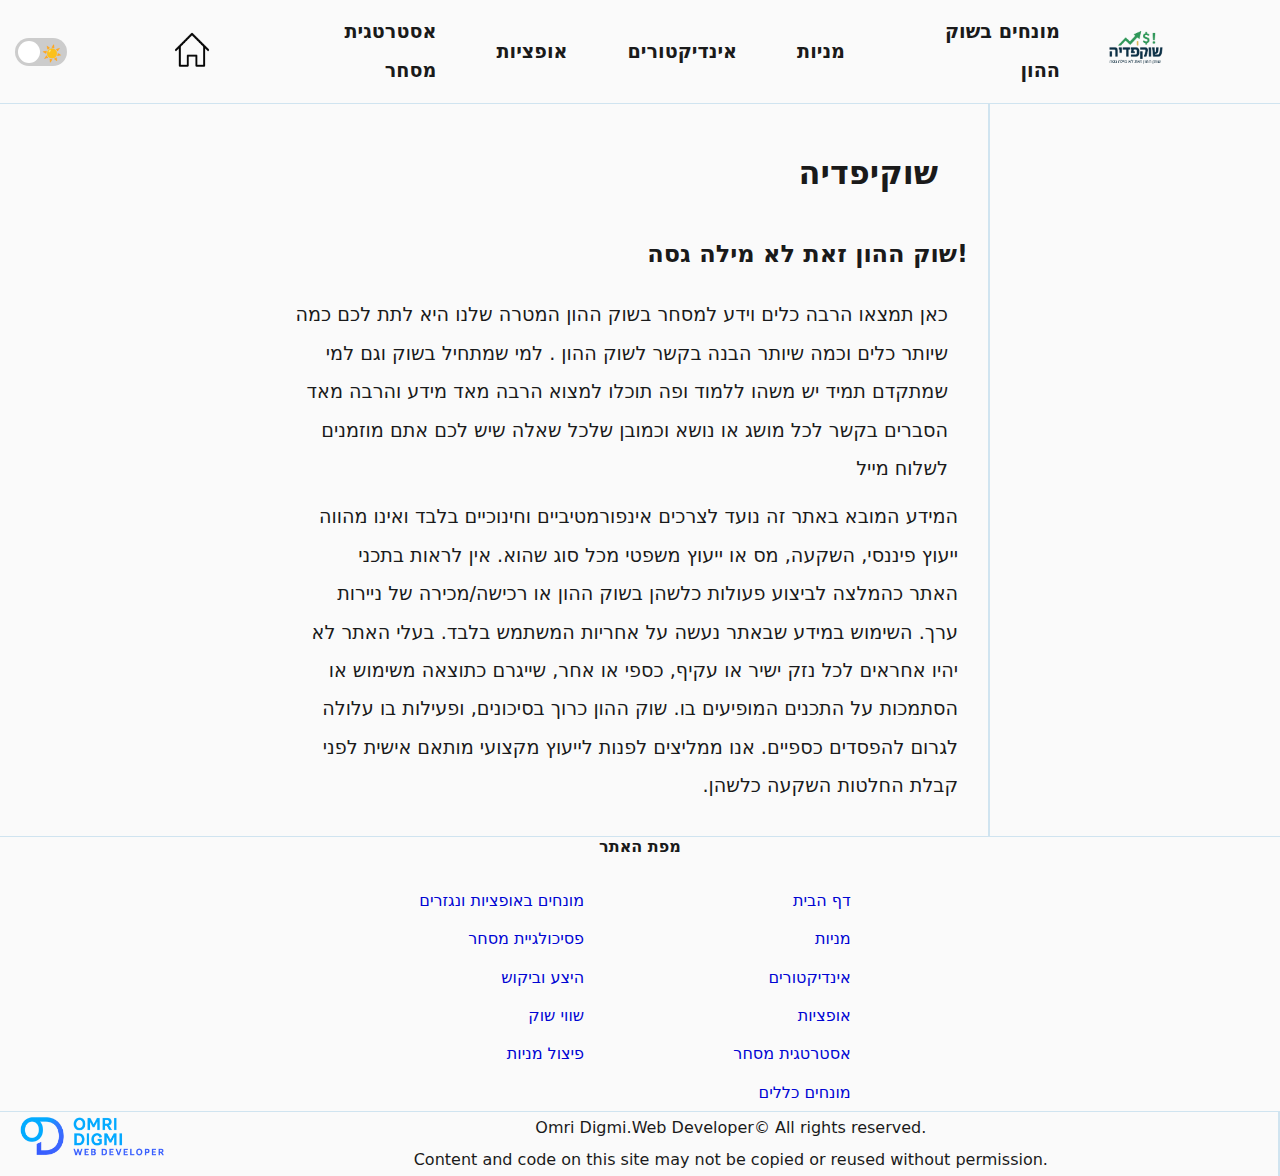
<file: index.html>
<!DOCTYPE html>
<html lang="hw">

<head>
    <meta charset="UTF-8">
    <meta name="viewport" content="width=device-width, initial-scale=1.0">
    <title>שוקיפדיה</title>
    <link rel="stylesheet" href="shokipedia.css">
</head>

<body>
    <nav>
        <input type="checkbox" id="hamburger" hidden>
        <label class="hamburger-label" for="hamburger">&#9776;</label>
        <ul>
            <li>
                <label class="switch" title="Toggle dark mode">
                    <input type="checkbox" id="theme-toggle-slider">
                    <span class="slider">
                        <span class="icon moon">🌙</span>
                        <span class="icon sun">☀️</span>
                    </span>
                </label>
            </li>
            <li>
                <a href="./index.html">
                    <img src="Images/home.webp" alt="Home Button" class="home">
                </a>
            </li>
            <li>
                <a href="./Strategies.html">אסטרטגית מסחר </a>
            </li>
            <li>
                <a href="./stocks-options.html">אופציות</a>
            </li>
            <li>
                <a href="./Indicators.html">אינדיקטורים</a>
            </li>
            <li>
                <a href="./stocks.html">מניות</a>
            </li>
            <li>
                <a href="#">מונחים בשוק ההון</a>
                <ul class="opennav">
                    <li><a href="./general-terms.html">מונחים כללים</a></li>
                    <li><a href="./optionTrem.html">מונחים באופציות ונגזרים</a></li>
                    <li><a href="#">מונחים גלובליים</a></li>
                    <li><a href="./trading-psychology.html">פסיכולגיית מסחר</a></li>
                </ul>
            </li>
            <li>
                <img src="./Images/shokpedia-logo.webp" alt="shokpedia logo" class="logo">
            </li>
        </ul>
    </nav>
    <header>
        <h1>שוקיפדיה</h1>
        <br>
        <h2>!שוק ההון זאת לא מילה גסה</h2>
        <br>
        <main>
            <p>
                כאן תמצאו הרבה כלים וידע למסחר בשוק ההון המטרה שלנו היא לתת לכם כמה שיותר כלים וכמה שיותר הבנה
                בקשר לשוק ההון . למי
                שמתחיל בשוק וגם למי שמתקדם תמיד יש משהו ללמוד ופה תוכלו למצוא הרבה מאד מידע והרבה מאד הסברים בקשר
                לכל
                מושג או נושא
                וכמובן שלכל שאלה שיש לכם אתם מוזמנים לשלוח מייל
            </p>
        </main>
        <section>
            <p>
                המידע המובא באתר זה נועד לצרכים אינפורמטיביים וחינוכיים בלבד ואינו מהווה ייעוץ פיננסי, השקעה, מס או
                ייעוץ
                משפטי מכל סוג
                שהוא. אין לראות בתכני האתר כהמלצה לביצוע פעולות כלשהן בשוק ההון או רכישה/מכירה של ניירות ערך.

                השימוש במידע שבאתר נעשה על אחריות המשתמש בלבד. בעלי האתר לא יהיו אחראים לכל נזק ישיר או עקיף, כספי
                או
                אחר,
                שייגרם כתוצאה
                משימוש או הסתמכות על התכנים המופיעים בו.

                שוק ההון כרוך בסיכונים, ופעילות בו עלולה לגרום להפסדים כספיים. אנו ממליצים לפנות לייעוץ מקצועי מותאם
                אישית
                לפני קבלת
                החלטות השקעה כלשהן.

                <br>
            </p>
        </section>
    </header>
    <section class="blocks">
        <div class="folder"></div>
        <div class="folder"></div>
        <div class="folder"></div>
        <div class="folder"></div>
        <div class="folder"></div>
    </section>
    <footer>
        <section class="sitemap">
            <h2>מפת האתר</h2>
            <div class="sectionflex">
                <div>
                    <ul>
                        <li>
                            <a href="./index.html">דף הבית</a>
                        </li>
                        <li>
                            <a href="./stocks.html">מניות</a>
                        </li>
                        <li>
                            <a href="./Indicators.html">אינדיקטורים</a>
                        </li>
                        <li>
                            <a href="./stocks-options.html">אופציות</a>
                        </li>
                        <li>
                            <a href="./Strategies.html">אסטרטגית מסחר</a>
                        </li>
                        <li>
                            <a href="./general-terms.html">מונחים כללים</a>
                        </li>
                    </ul>
                </div>
                <div>
                    <ul>
                        <li>
                            <a href="./optionTrem.html">מונחים באופציות ונגזרים</a>
                        </li>
                        <li>
                            <a href="./trading-psychology.html">פסיכולגיית מסחר</a>
                        </li>
                        <li>
                            <a href="./bidAndask.html">היצע וביקוש</a>
                        </li>
                        <li>
                            <a href="./MarketCap.html">שווי שוק</a>
                        </li>
                        <li>
                            <a href="./stock-split.html">פיצול מניות</a>
                        </li>
                    </ul>
                </div>
            </div>

        </section>
        <section class="credits">
            <a href="https://github.com/omridigmi" target="_blank" aria-label="Github" rel="noreferrer" rel="noopener">
                <img src="./Images/Omri-Digmi-Web-Developer-logo.png" alt="Omri digmi web developer logo"></a>
            <p>Omri Digmi.Web Developer&copy; All rights reserved. <br>
                Content and code on this site may not be copied or reused without permission.</p> <br>
        </section>
    </footer>

    <script>
        document.addEventListener('DOMContentLoaded', function () {
            const toggleInput = document.getElementById('theme-toggle-slider');
            const html = document.documentElement;
            // Set initial state
            if (html.getAttribute('data-theme') === 'dark') {
                toggleInput.checked = true;
            }
            toggleInput.addEventListener('change', function () {
                const newTheme = this.checked ? 'dark' : 'light';
                html.setAttribute('data-theme', newTheme);
            });
        });
    </script>
</body>

</html>
</file>
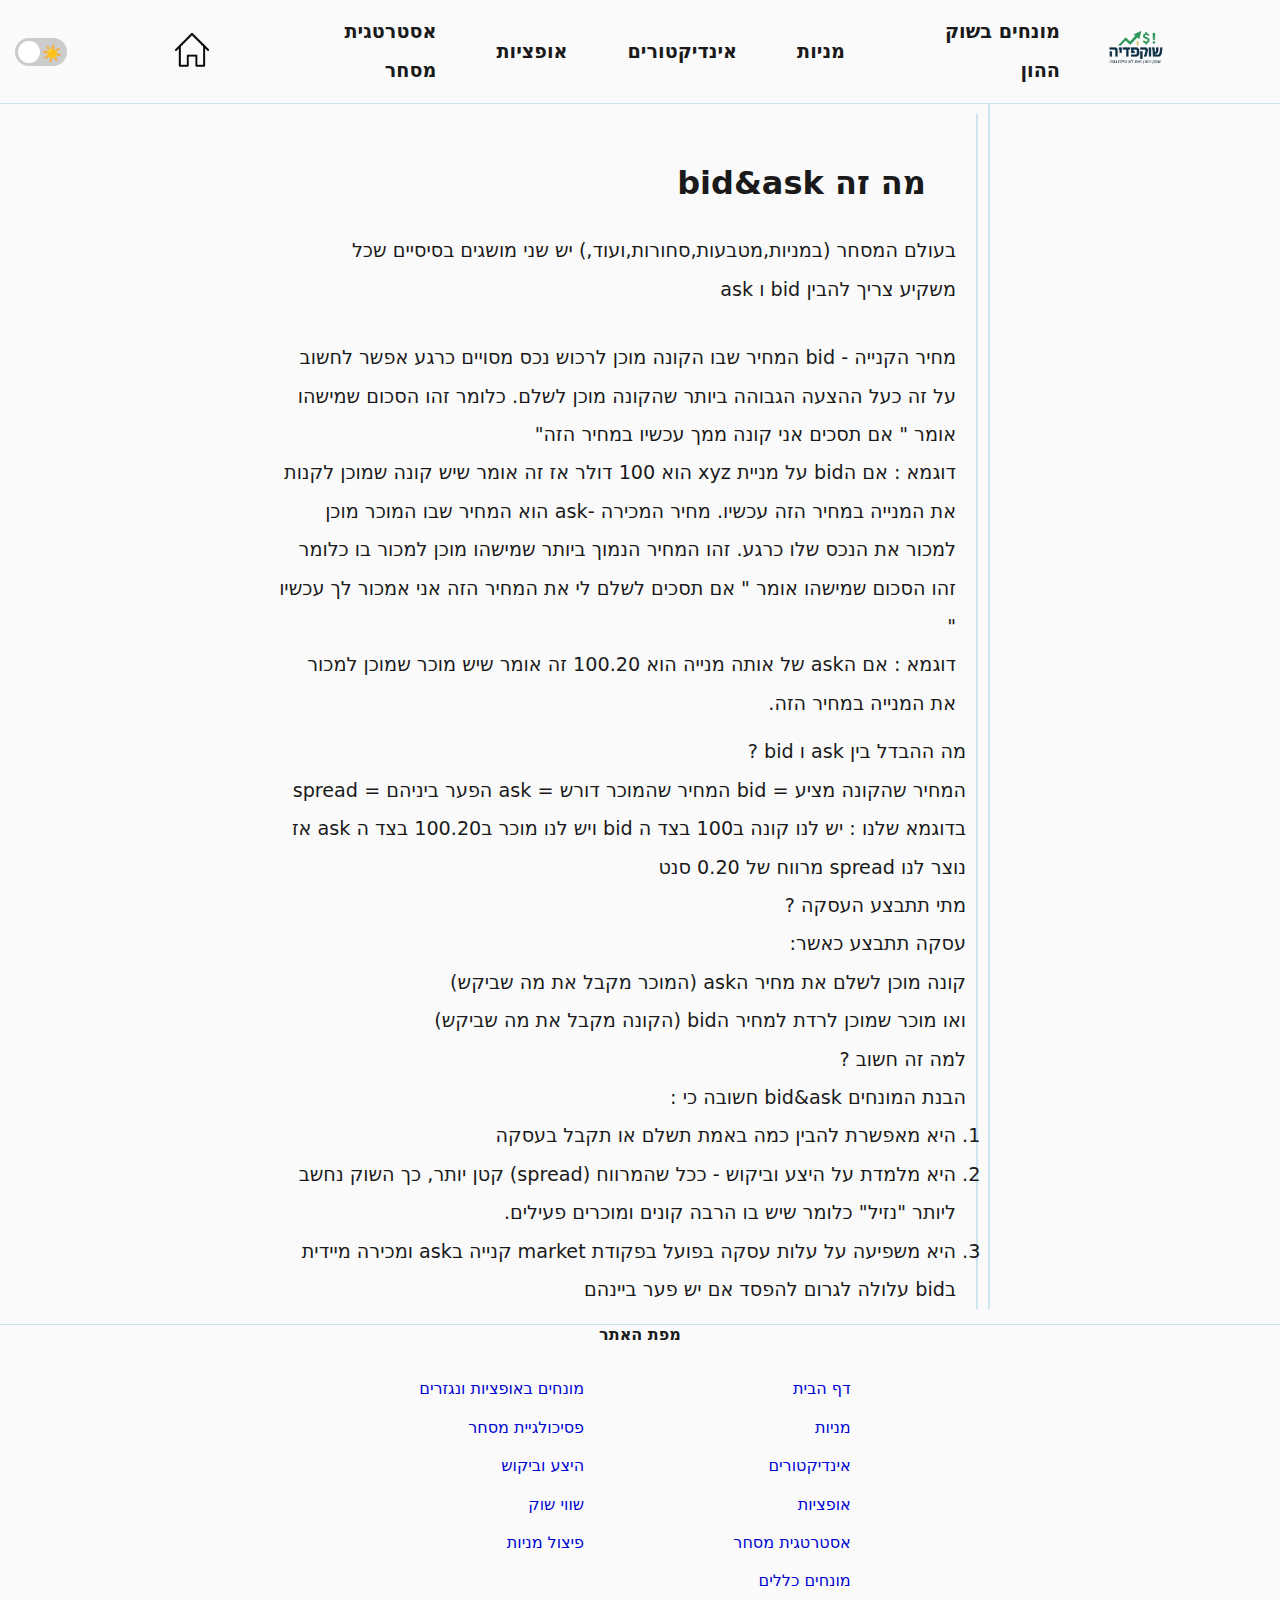
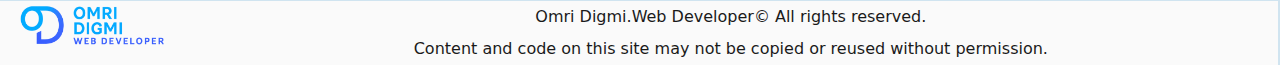
<file: bidAndask.html>
<!DOCTYPE html>
<html lang="en">

<head>
    <meta charset="UTF-8">
    <meta name="viewport" content="width=device-width, initial-scale=1.0">
    <title>Document</title>
    <link rel="stylesheet" href="./shokipedia.css">
</head>

<body>
    <nav>
        <input type="checkbox" id="hamburger" hidden>
        <label class="hamburger-label" for="hamburger">&#9776;</label>
        <ul>
            <li>
                <label class="switch" title="Toggle dark mode">
                    <input type="checkbox" id="theme-toggle-slider">
                    <span class="slider">
                        <span class="icon moon">🌙</span>
                        <span class="icon sun">☀️</span>
                    </span>
                </label>
            </li>
            <li>
                <a href="./index.html">
                    <img src="Images/home.webp" alt="Home Button" class="home">
                </a>
            </li>
            <li>
                <a href="./Strategies.html">אסטרטגית מסחר </a>
            </li>
            <li>
                <a href="./stocks-options.html">אופציות</a>
            </li>
            <li>
                <a href="./Indicators.html">אינדיקטורים</a>
            </li>
            <li>
                <a href="./stocks.html">מניות</a>
            </li>
            <li>
                <a href="#">מונחים בשוק ההון</a>
                <ul class="opennav">
                    <li><a href="./general-terms.html">מונחים כללים</a></li>
                    <li><a href="./optionTrem.html">מונחים באופציות ונגזרים</a></li>
                    <li><a href="#">מונחים גלובליים</a></li>
                    <li><a href="./trading-psychology.html">פסיכולגיית מסחר</a></li>
                </ul>
            </li>
            <li>
                <img src="./Images/shokpedia-logo.webp" alt="shokpedia logo" class="logo">
            </li>
        </ul>
    </nav>
    <section id="bidAndask">
        <header>
            <h1>מה זה bid&ask</h1>
            <p>בעולם המסחר (במניות,מטבעות,סחורות,ועוד,) יש שני מושגים בסיסיים שכל משקיע צריך להבין bid ו ask
            </p>
        </header>
        <main>
            <p>מחיר הקנייה - bid
                המחיר שבו הקונה מוכן לרכוש נכס מסויים כרגע
                אפשר לחשוב על זה כעל ההצעה הגבוהה ביותר שהקונה מוכן לשלם. כלומר זהו הסכום שמישהו אומר " אם תסכים אני
                קונה
                ממך עכשיו
                במחיר הזה"<br>
                דוגמא : אם הbid על מניית xyz הוא 100 דולר אז זה אומר שיש קונה שמוכן לקנות את המנייה במחיר הזה עכשיו.
                מחיר המכירה -ask
                הוא המחיר שבו המוכר מוכן למכור את הנכס שלו כרגע.
                זהו המחיר הנמוך ביותר שמישהו מוכן למכור בו כלומר זהו הסכום שמישהו אומר " אם תסכים לשלם לי את המחיר
                הזה
                אני
                אמכור לך
                עכשיו "<br>
                דוגמא : אם הask של אותה מנייה הוא 100.20 זה אומר שיש מוכר שמוכן למכור את המנייה במחיר הזה.
            </p>
        </main>
        <section>
            <p><b>מה ההבדל בין ask ו bid ?</b></p>
            <p>המחיר שהקונה מציע = bid
                המחיר שהמוכר דורש = ask
                הפער ביניהם = spread
                בדוגמא שלנו :
                יש לנו קונה ב100 בצד ה bid
                ויש לנו מוכר ב100.20 בצד ה ask
                אז נוצר לנו spread מרווח של 0.20 סנט
            </p>
            <p><b>מתי תתבצע העסקה ?</b></p>
            <p>עסקה תתבצע כאשר: <br>
                קונה מוכן לשלם את מחיר הask (המוכר מקבל את מה שביקש) <br>
                ואו מוכר שמוכן לרדת למחיר הbid (הקונה מקבל את מה שביקש)</p>
            <p><b>למה זה חשוב ?</b></p>
            <p><b>הבנת המונחים bid&ask חשובה כי :
                </b></p>
            <ol>
                <li>היא מאפשרת להבין כמה באמת תשלם או תקבל בעסקה</li>
                <li>היא מלמדת על היצע וביקוש - ככל שהמרווח (spread) קטן יותר, כך השוק נחשב ליותר "נזיל" כלומר שיש בו
                    הרבה
                    קונים ומוכרים
                    פעילים.</li>
                <li>היא משפיעה על עלות עסקה בפועל בפקודת market קנייה בask ומכירה מיידית בbid עלולה לגרום להפסד אם
                    יש
                    פער
                    ביינהם</li>
            </ol>
        </section>
    </section>


    <footer>
        <section class="sitemap">
            <h2>מפת האתר</h2>
            <div class="sectionflex">
                <div>
                    <ul>
                        <li>
                            <a href="./index.html">דף הבית</a>
                        </li>
                        <li>
                            <a href="./stocks.html">מניות</a>
                        </li>
                        <li>
                            <a href="./Indicators.html">אינדיקטורים</a>
                        </li>
                        <li>
                            <a href="./stocks-options.html">אופציות</a>
                        </li>
                        <li>
                            <a href="./Strategies.html">אסטרטגית מסחר</a>
                        </li>
                        <li>
                            <a href="./general-terms.html">מונחים כללים</a>
                        </li>
                    </ul>
                </div>
                <div>
                    <ul>
                        <li>
                            <a href="./optionTrem.html">מונחים באופציות ונגזרים</a>
                        </li>
                        <li>
                            <a href="./trading-psychology.html">פסיכולגיית מסחר</a>
                        </li>
                        <li>
                            <a href="./bidAndask.html">היצע וביקוש</a>
                        </li>
                        <li>
                            <a href="./MarketCap.html">שווי שוק</a>
                        </li>
                        <li>
                            <a href="./stock-split.html">פיצול מניות</a>
                        </li>
                    </ul>
                </div>
            </div>

        </section>
        <section class="credits">
            <a href="https://github.com/omridigmi" target="_blank" aria-label="Github" rel="noreferrer" rel="noopener">
                <img src="./Images/Omri-Digmi-Web-Developer-logo.png" alt="Omri digmi web developer logo"></a>
            <p>Omri Digmi.Web Developer&copy; All rights reserved. <br>
                Content and code on this site may not be copied or reused without permission.</p> <br>
        </section>
    </footer>

    <script>
        document.addEventListener('DOMContentLoaded', function () {
            const toggleInput = document.getElementById('theme-toggle-slider');
            const html = document.documentElement;
            // Set initial state
            if (html.getAttribute('data-theme') === 'dark') {
                toggleInput.checked = true;
            }
            toggleInput.addEventListener('change', function () {
                const newTheme = this.checked ? 'dark' : 'light';
                html.setAttribute('data-theme', newTheme);
            });
        });
    </script>
</body>

</html>
</file>
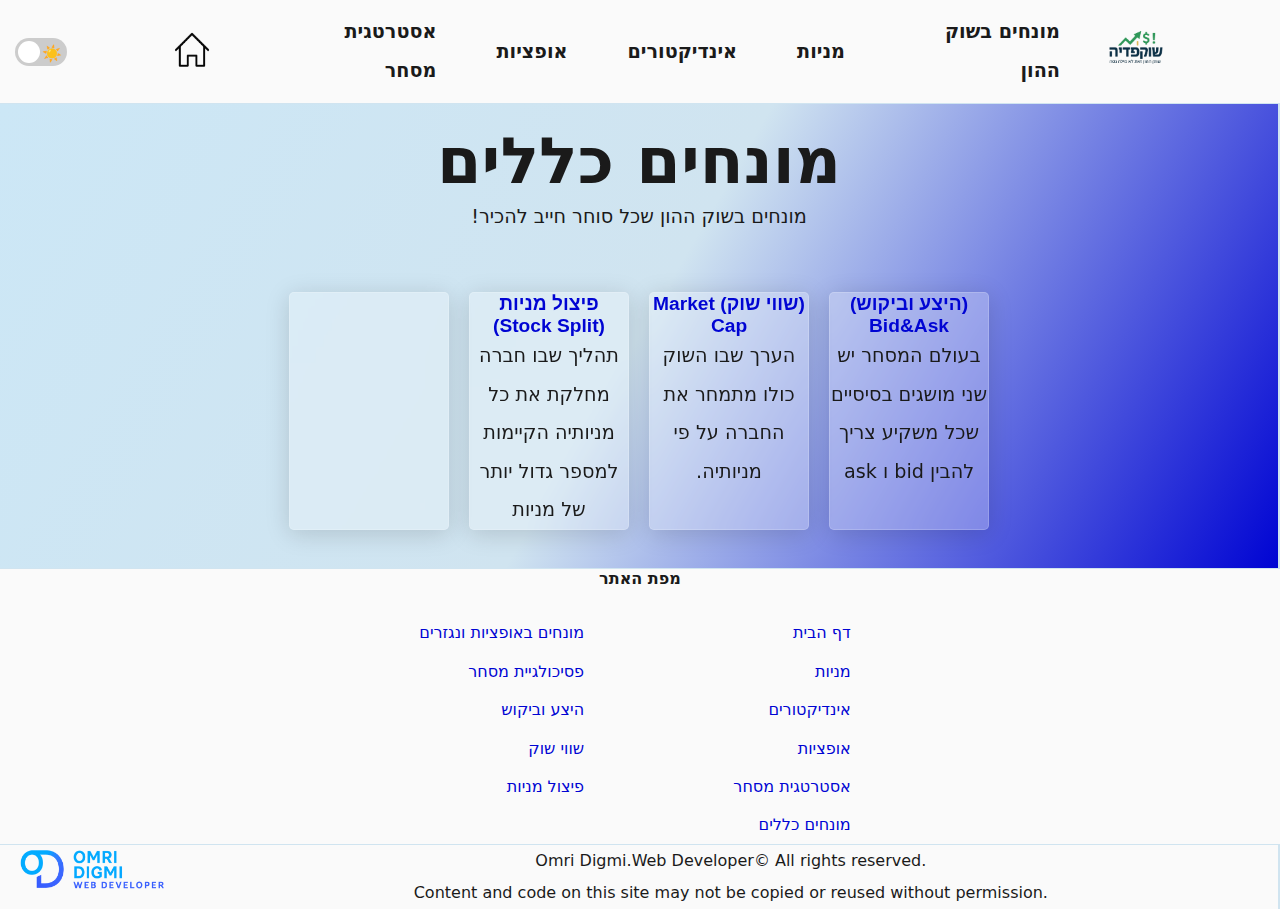
<file: General-Terms.html>
<!DOCTYPE html>
<html lang="en">

<head>
    <meta charset="UTF-8">
    <meta name="viewport" content="width=device-width, initial-scale=1.0">
    <title>מונחים גלובליים</title>
    <link rel="stylesheet" href="./shokipedia.css">
</head>

<body>
    <nav>
        <input type="checkbox" id="hamburger" hidden>
        <label class="hamburger-label" for="hamburger">&#9776;</label>
        <ul>
            <li>
                <label class="switch" title="Toggle dark mode">
                    <input type="checkbox" id="theme-toggle-slider">
                    <span class="slider">
                        <span class="icon moon">🌙</span>
                        <span class="icon sun">☀️</span>
                    </span>
                </label>
            </li>
            <li>
                <a href="./index.html">
                    <img src="Images/home.webp" alt="Home Button" class="home">
                </a>
            </li>
            <li>
                <a href="./Strategies.html">אסטרטגית מסחר </a>
            </li>
            <li>
                <a href="./stocks-options.html">אופציות</a>
            </li>
            <li>
                <a href="./Indicators.html">אינדיקטורים</a>
            </li>
            <li>
                <a href="./stocks.html">מניות</a>
            </li>
            <li>
                <a href="#">מונחים בשוק ההון</a>
                <ul class="opennav">
                    <li><a href="./general-terms.html">מונחים כללים</a></li>
                    <li><a href="./optionTrem.html">מונחים באופציות ונגזרים</a></li>
                    <li><a href="#">מונחים גלובליים</a></li>
                    <li><a href="./trading-psychology.html">פסיכולגיית מסחר</a></li>
                </ul>
            </li>
            <li>
                <img src="./Images/shokpedia-logo.webp" alt="shokpedia logo" class="logo">
            </li>
        </ul>
    </nav>
    <section id="global-cards">
        <div class="global-cards">
            <h2>מונחים כללים</h2>
            <p>מונחים בשוק ההון שכל סוחר חייב להכיר!</p>
            <div class="box"><a href="./bidAndask.html"> (היצע וביקוש) Bid&Ask</a>
                <p>בעולם המסחר יש שני מושגים בסיסיים שכל משקיע צריך להבין bid ו ask</p>
            </div>
            <div class="box"><a href="./MarketCap.html"> (שווי שוק) Market Cap</a>
                <p>הערך שבו השוק כולו מתמחר את החברה על פי מניותיה.</p>
            </div>
            <p></p>
            <div class="box"><a href="./stock-split.html">פיצול מניות (Stock Split)</a>
                <p>תהליך שבו חברה מחלקת את כל מניותיה הקיימות למספר גדול יותר של מניות</p>
            </div>
            <div class="box"></div>
            <br>
        </div>
    </section>
    <p></p>
    <footer>
        <section class="sitemap">
            <h2>מפת האתר</h2>
            <div class="sectionflex">
                <div>
                    <ul>
                        <li>
                            <a href="./index.html">דף הבית</a>
                        </li>
                        <li>
                            <a href="./stocks.html">מניות</a>
                        </li>
                        <li>
                            <a href="./Indicators.html">אינדיקטורים</a>
                        </li>
                        <li>
                            <a href="./stocks-options.html">אופציות</a>
                        </li>
                        <li>
                            <a href="./Strategies.html">אסטרטגית מסחר</a>
                        </li>
                        <li>
                            <a href="./general-terms.html">מונחים כללים</a>
                        </li>
                    </ul>
                </div>
                <div>
                    <ul>
                        <li>
                            <a href="./optionTrem.html">מונחים באופציות ונגזרים</a>
                        </li>
                        <li>
                            <a href="./trading-psychology.html">פסיכולגיית מסחר</a>
                        </li>
                        <li>
                            <a href="./bidAndask.html">היצע וביקוש</a>
                        </li>
                        <li>
                            <a href="./MarketCap.html">שווי שוק</a>
                        </li>
                        <li>
                            <a href="./stock-split.html">פיצול מניות</a>
                        </li>
                    </ul>
                </div>
            </div>

        </section>
        <section class="credits">
            <a href="https://github.com/omridigmi" target="_blank" aria-label="Github" rel="noreferrer" rel="noopener">
                <img src="./Images/Omri-Digmi-Web-Developer-logo.png" alt="Omri digmi web developer logo"></a>
            <p>Omri Digmi.Web Developer&copy; All rights reserved. <br>
                Content and code on this site may not be copied or reused without permission.</p> <br>
        </section>
    </footer>

    <script>
        document.addEventListener('DOMContentLoaded', function () {
            const toggleInput = document.getElementById('theme-toggle-slider');
            const html = document.documentElement;
            // Set initial state
            if (html.getAttribute('data-theme') === 'dark') {
                toggleInput.checked = true;
            }
            toggleInput.addEventListener('change', function () {
                const newTheme = this.checked ? 'dark' : 'light';
                html.setAttribute('data-theme', newTheme);
            });
        });
    </script>
</body>

</html>
</file>
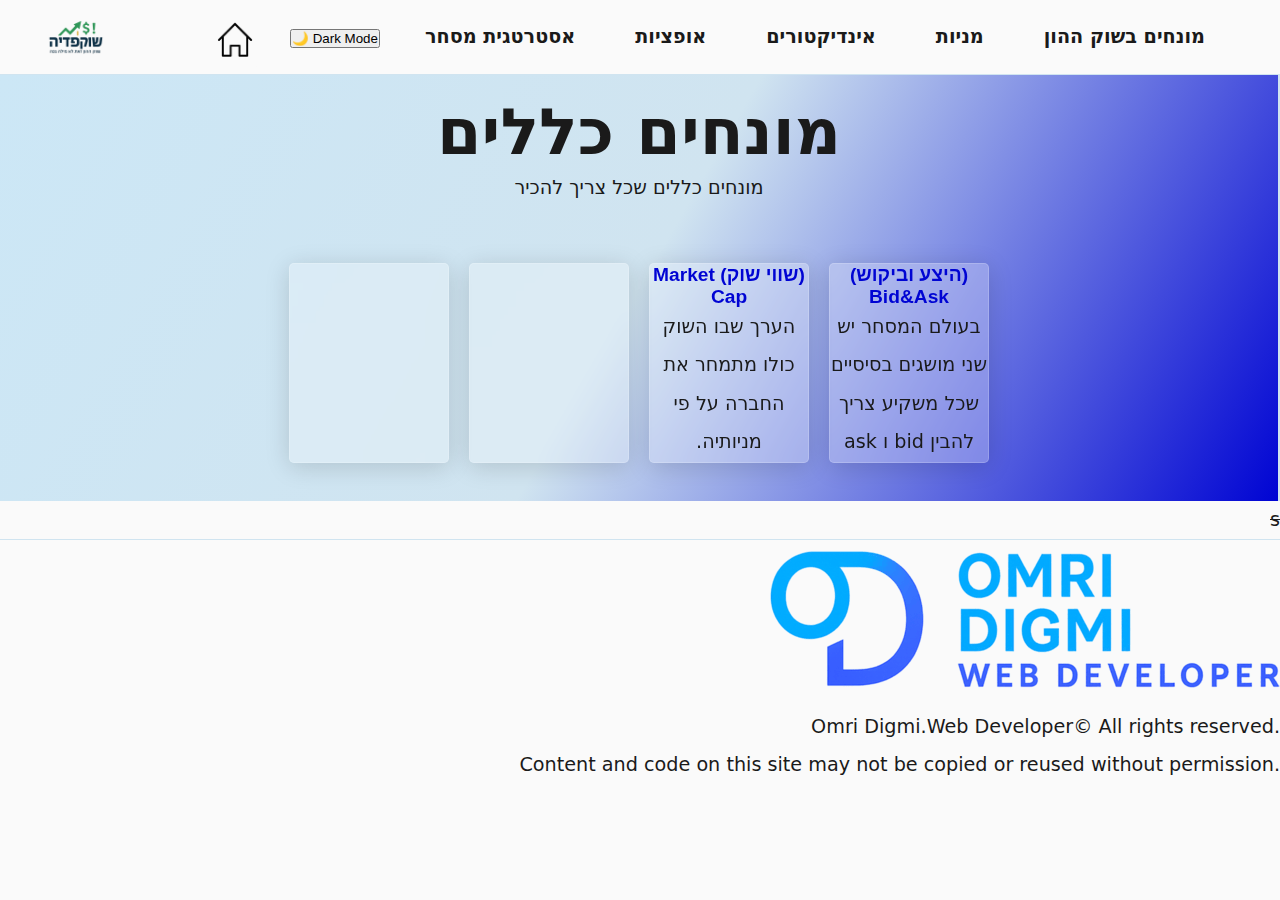
<file: generalTerms.html>
<!DOCTYPE html>
<html lang="en">

<head>
    <meta charset="UTF-8">
    <meta name="viewport" content="width=device-width, initial-scale=1.0">
    <title>מונחים גלובליים</title>
    <link rel="stylesheet" href="./shokipedia.css">
</head>

<body>
    <nav>
        <ul>
            <div><img src="./Images/shokpedia-logo.png" alt="shokpedia logo" class="logo"></div>
            <a href="./index.html"><img src="Images/home.png" alt="" class="home"></a>
            <li>
                <button id="theme-toggle">🌙 Dark Mode</button>
            </li>
            <li>
                <a href="">אסטרטגית מסחר</a>
            </li>
            <li>
                <a href="./ShokiOptions.html">אופציות</a>
            </li>
            <li>
                <a href="">אינדיקטורים</a>
            </li>
            <li>
                <a href="./stocks.html">מניות</a>
            </li>
            <li>
                <a href="#">מונחים בשוק ההון</a>
                <ul class="opennav">
                    <li><a href="/generalTerms.html">מונחים כללים</a></li>
                    <li><a href="./optionTrem.html">מונחים באופציות ונגזרים</a></li>
                    <li><a href="#">מונחים גלובליים</a></li>
                    <li><a href="#">פסיכולגית מסחר</a></li>
                </ul>

            </li>
        </ul>
    </nav>
    <section id="global-cards">
        <div class="global-cards">
            <h2>מונחים כללים</h2>
            <p>מונחים כללים שכל צריך להכיר</p>
            <div class="box"><a href="./bidAndask.html"> (היצע וביקוש) Bid&Ask</a>
                <p>בעולם המסחר יש שני מושגים בסיסיים שכל משקיע צריך להבין bid ו ask</p>
            </div>
            <div class="box"><a href="./MarketCap.html"> (שווי שוק) Market Cap</a>
                <p>הערך שבו השוק כולו מתמחר את החברה על פי מניותיה.</p>
            </div>
            <p></p>
            <div class="box"></div>
            <div class="box"></div>
            <br>
        </div>
    </section>
    <p><s>s</s></p>
    <footer>
        <a href="https://github.com/omridigmi" target="_blank" aria-label="Github" rel="noreferrer" rel="noopener">
            <img src="./Images/Omri-Digmi-Web-Developer-logo.png" alt="Omri digmi web developer logo"></a>
        <p>Omri Digmi.Web Developer&copy; All rights reserved. <br>
            Content and code on this site may not be copied or reused without permission.</p> <br>
    </footer>
    <script>
        const toggleButton = document.getElementById('theme-toggle');
        toggleButton.addEventListener('click', () => {
            const html = document.documentElement;
            const currentTheme = html.getAttribute('data-theme');
            const newTheme = currentTheme === 'light' ? 'dark' : 'light';
            html.setAttribute('data-theme', newTheme);
            toggleButton.textContent = newTheme === 'light' ? '🌙 Dark Mode' : '☀️ Light Mode';
        });
    </script>
</body>

</html>
</file>
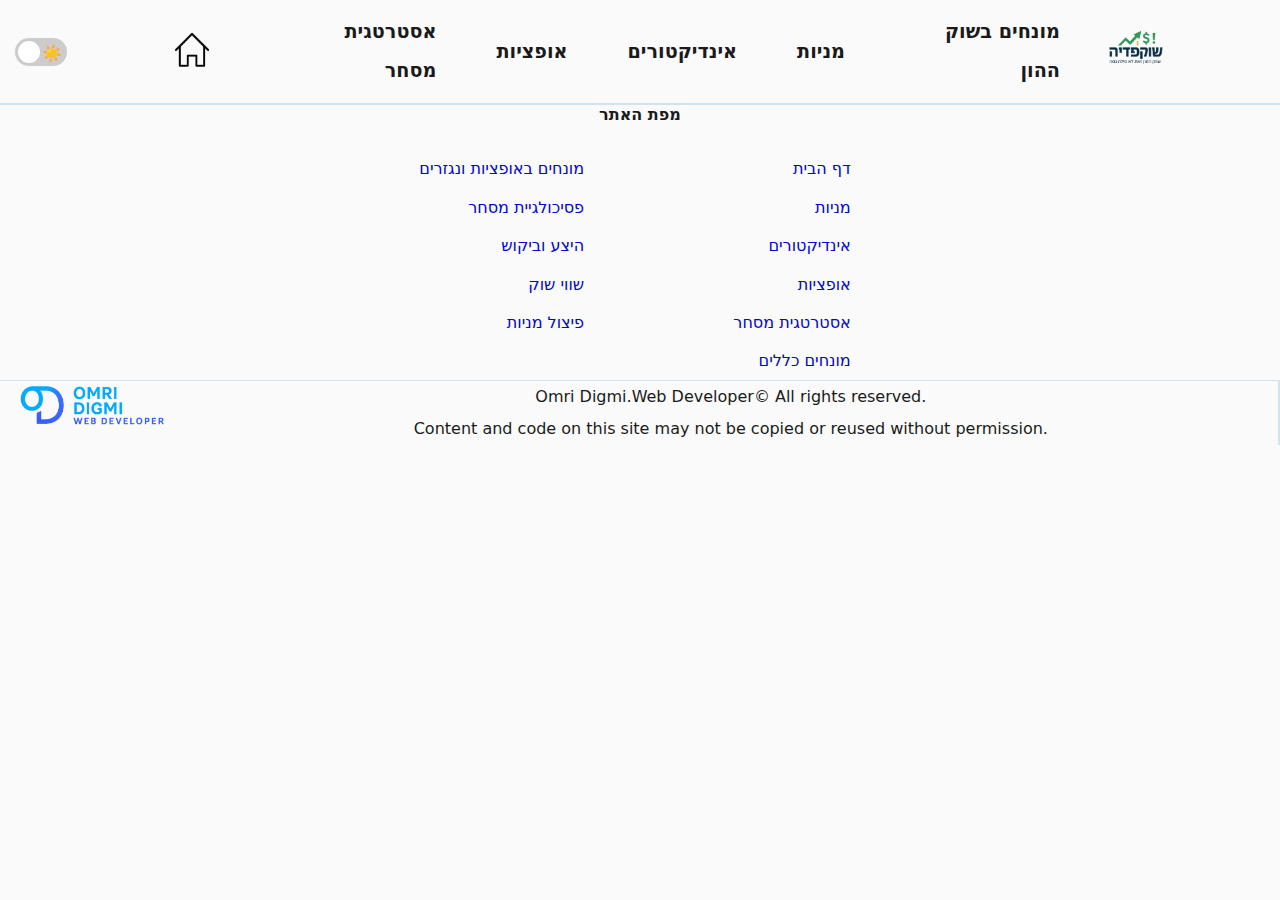
<file: Indicators.html>
<!DOCTYPE html>
<html lang="en">

<head>
    <meta charset="UTF-8">
    <meta name="viewport" content="width=device-width, initial-scale=1.0">
    <title>Document</title>
    <link rel="stylesheet" href="./shokipedia.css">
</head>

<body>
    <nav>
        <input type="checkbox" id="hamburger" hidden>
        <label class="hamburger-label" for="hamburger">&#9776;</label>
        <ul>
            <li>
                <label class="switch" title="Toggle dark mode">
                    <input type="checkbox" id="theme-toggle-slider">
                    <span class="slider">
                        <span class="icon moon">🌙</span>
                        <span class="icon sun">☀️</span>
                    </span>
                </label>
            </li>
            <li>
                <a href="./index.html">
                    <img src="Images/home.webp" alt="Home Button" class="home">
                </a>
            </li>
            <li>
                <a href="./Strategies.html">אסטרטגית מסחר </a>
            </li>
            <li>
                <a href="./stocks-options.html">אופציות</a>
            </li>
            <li>
                <a href="./Indicators.html">אינדיקטורים</a>
            </li>
            <li>
                <a href="./stocks.html">מניות</a>
            </li>
            <li>
                <a href="#">מונחים בשוק ההון</a>
                <ul class="opennav">
                    <li><a href="./general-terms.html">מונחים כללים</a></li>
                    <li><a href="./optionTrem.html">מונחים באופציות ונגזרים</a></li>
                    <li><a href="#">מונחים גלובליים</a></li>
                    <li><a href="./trading-psychology.html">פסיכולגיית מסחר</a></li>
                </ul>
            </li>
            <li>
                <img src="./Images/shokpedia-logo.webp" alt="shokpedia logo" class="logo">
            </li>
        </ul>
    </nav>
    <footer>
        <section class="sitemap">
            <h2>מפת האתר</h2>
            <div class="sectionflex">
                <div>
                    <ul>
                        <li>
                            <a href="./index.html">דף הבית</a>
                        </li>
                        <li>
                            <a href="./stocks.html">מניות</a>
                        </li>
                        <li>
                            <a href="./Indicators.html">אינדיקטורים</a>
                        </li>
                        <li>
                            <a href="./stocks-options.html">אופציות</a>
                        </li>
                        <li>
                            <a href="./Strategies.html">אסטרטגית מסחר</a>
                        </li>
                        <li>
                            <a href="./general-terms.html">מונחים כללים</a>
                        </li>
                    </ul>
                </div>
                <div>
                    <ul>
                        <li>
                            <a href="./optionTrem.html">מונחים באופציות ונגזרים</a>
                        </li>
                        <li>
                            <a href="./trading-psychology.html">פסיכולגיית מסחר</a>
                        </li>
                        <li>
                            <a href="./bidAndask.html">היצע וביקוש</a>
                        </li>
                        <li>
                            <a href="./MarketCap.html">שווי שוק</a>
                        </li>
                        <li>
                            <a href="./stock-split.html">פיצול מניות</a>
                        </li>
                    </ul>
                </div>
            </div>

        </section>
        <section class="credits">
            <a href="https://github.com/omridigmi" target="_blank" aria-label="Github" rel="noreferrer" rel="noopener">
                <img src="./Images/Omri-Digmi-Web-Developer-logo.png" alt="Omri digmi web developer logo"></a>
            <p>Omri Digmi.Web Developer&copy; All rights reserved. <br>
                Content and code on this site may not be copied or reused without permission.</p> <br>
        </section>
    </footer>

    <script>
        document.addEventListener('DOMContentLoaded', function () {
            const toggleInput = document.getElementById('theme-toggle-slider');
            const html = document.documentElement;
            // Set initial state
            if (html.getAttribute('data-theme') === 'dark') {
                toggleInput.checked = true;
            }
            toggleInput.addEventListener('change', function () {
                const newTheme = this.checked ? 'dark' : 'light';
                html.setAttribute('data-theme', newTheme);
            });
        });
    </script>
</body>

</html>
</file>
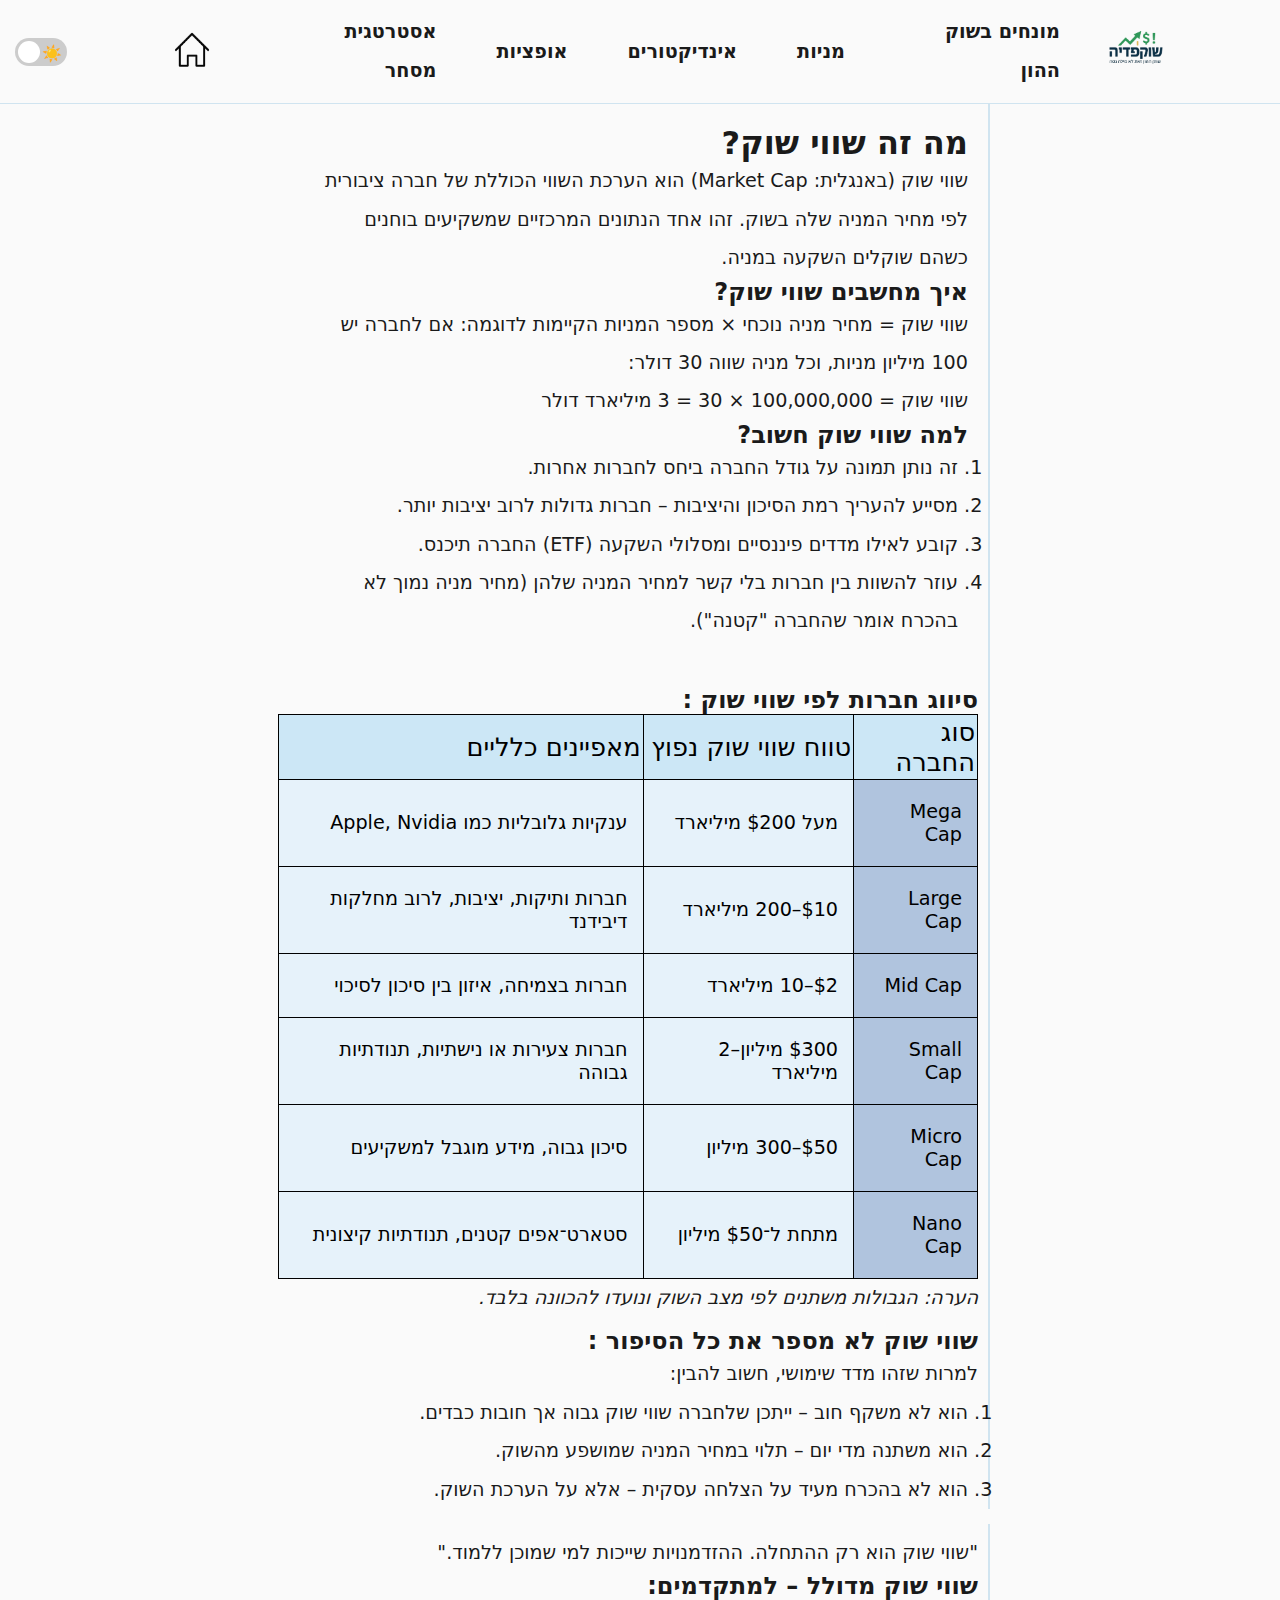
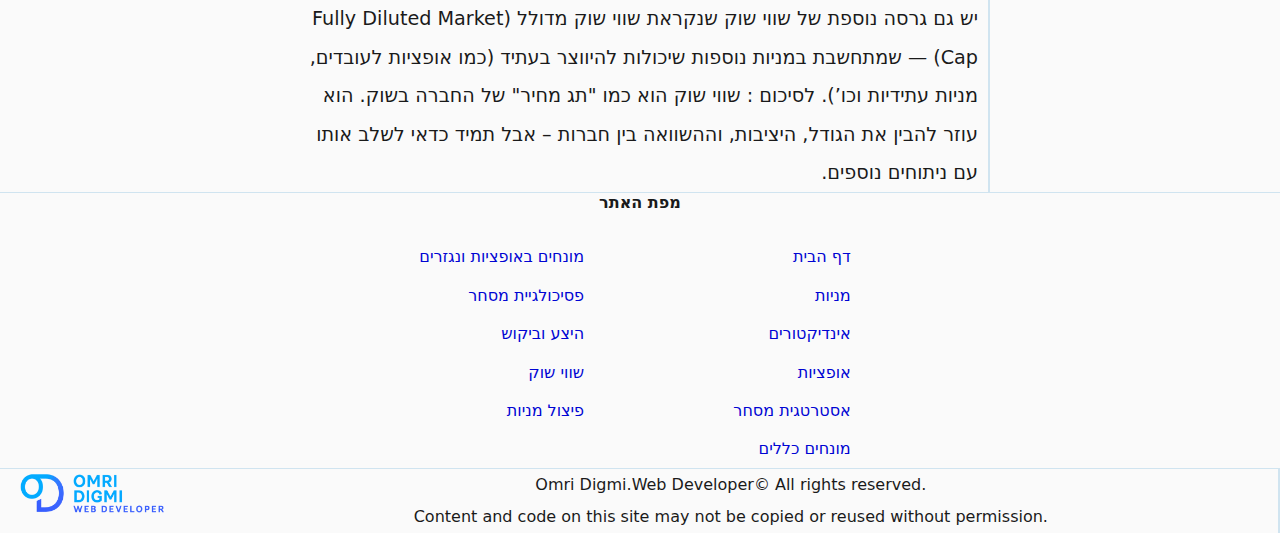
<file: MarketCap.html>
<!DOCTYPE html>
<html lang="en">

<head>
    <meta charset="UTF-8">
    <meta name="viewport" content="width=device-width, initial-scale=1.0">
    <title>Document</title>
    <link rel="stylesheet" href="./shokipedia.css">
</head>

<body>
    <nav>
        <input type="checkbox" id="hamburger" hidden>
        <label class="hamburger-label" for="hamburger">&#9776;</label>
        <ul>
            <li>
                <label class="switch" title="Toggle dark mode">
                    <input type="checkbox" id="theme-toggle-slider">
                    <span class="slider">
                        <span class="icon moon">🌙</span>
                        <span class="icon sun">☀️</span>
                    </span>
                </label>
            </li>
            <li>
                <a href="./index.html">
                    <img src="Images/home.webp" alt="Home Button" class="home">
                </a>
            </li>
            <li>
                <a href="./Strategies.html">אסטרטגית מסחר </a>
            </li>
            <li>
                <a href="./stocks-options.html">אופציות</a>
            </li>
            <li>
                <a href="./Indicators.html">אינדיקטורים</a>
            </li>
            <li>
                <a href="./stocks.html">מניות</a>
            </li>
            <li>
                <a href="#">מונחים בשוק ההון</a>
                <ul class="opennav">
                    <li><a href="./general-terms.html">מונחים כללים</a></li>
                    <li><a href="./optionTrem.html">מונחים באופציות ונגזרים</a></li>
                    <li><a href="#">מונחים גלובליים</a></li>
                    <li><a href="./trading-psychology.html">פסיכולגיית מסחר</a></li>
                </ul>
            </li>
            <li>
                <img src="./Images/shokpedia-logo.webp" alt="shokpedia logo" class="logo">
            </li>
        </ul>
    </nav>
    <header>
        <h1 style="padding: 0;">מה זה שווי שוק?</h1>
        <p>שווי שוק (באנגלית: Market Cap) הוא הערכת השווי הכוללת של חברה ציבורית לפי מחיר המניה שלה בשוק. זהו אחד
            הנתונים המרכזיים
            שמשקיעים בוחנים כשהם שוקלים השקעה במניה.
        </p>
        <h2>איך מחשבים שווי שוק?</h2>
        <p>שווי שוק = מחיר מניה נוכחי × מספר המניות הקיימות
            לדוגמה:
            אם לחברה יש 100 מיליון מניות, וכל מניה שווה 30 דולר: <br>
            <b>שווי שוק = 100,000,000 × 30 = 3 מיליארד דולר</b>
        </p>
        <ol>
            <h2>למה שווי שוק חשוב?</h2>
            <li>זה נותן תמונה על גודל החברה ביחס לחברות אחרות.</li>
            <li>מסייע להעריך רמת הסיכון והיציבות – חברות גדולות לרוב יציבות יותר.</li>
            <li>קובע לאילו מדדים פיננסיים ומסלולי השקעה (ETF) החברה תיכנס.</li>
            <li>עוזר להשוות בין חברות בלי קשר למחיר המניה שלהן (מחיר מניה נמוך לא בהכרח אומר שהחברה "קטנה").</li>
        </ol>
    </header>
    <section>
        <h2>סיווג חברות לפי שווי שוק :</h2>

        <table border="1">
            <th>סוג החברה</th>
            <th>טווח שווי שוק נפוץ</th>
            <th>מאפיינים כלליים</th>
            </tr>
            </thead>
            <tbody>
                <tr>
                    <td class="manu-cap">Mega Cap</td>
                    <td>מעל $200 מיליארד</td>
                    <td>ענקיות גלובליות כמו Apple, Nvidia</td>
                </tr>
                <tr>
                    <td class="manu-cap">Large Cap</td>
                    <td>$10–200 מיליארד</td>
                    <td>חברות ותיקות, יציבות, לרוב מחלקות דיבידנד</td>
                </tr>
                <tr>
                    <td class="manu-cap">Mid Cap</td>
                    <td>$2–10 מיליארד</td>
                    <td>חברות בצמיחה, איזון בין סיכון לסיכוי</td>
                </tr>
                <tr>
                    <td class="manu-cap">Small Cap</td>
                    <td>$300 מיליון–2 מיליארד</td>
                    <td>חברות צעירות או נישתיות, תנודתיות גבוהה</td>
                </tr>
                <tr>
                    <td class="manu-cap">Micro Cap</td>
                    <td>$50–300 מיליון</td>
                    <td>סיכון גבוה, מידע מוגבל למשקיעים</td>
                </tr>
                <tr>
                    <td class="manu-cap">Nano Cap</td>
                    <td>מתחת ל־$50 מיליון</td>
                    <td>סטארט־אפים קטנים, תנודתיות קיצונית</td>
                </tr>
            </tbody>
        </table>
        <p><i>הערה: הגבולות משתנים לפי מצב השוק ונועדו להכוונה בלבד.
            </i></p>
    </section>
    <section>
        <h2>שווי שוק לא מספר את כל הסיפור :</h2>
        <p>למרות שזהו מדד שימושי, חשוב להבין:</p>
        <ol>
            <li>הוא לא משקף חוב – ייתכן שלחברה שווי שוק גבוה אך חובות כבדים. </li>
            <li>הוא משתנה מדי יום – תלוי במחיר המניה שמושפע מהשוק.</li>
            <li>הוא לא בהכרח מעיד על הצלחה עסקית – אלא על הערכת השוק.</li>
        </ol>
    </section>
    <section>
        <p><b>"שווי שוק הוא רק ההתחלה. ההזדמנויות שייכות למי שמוכן ללמוד."</b></p>
        <h2>שווי שוק מדולל – למתקדמים:
        </h2>
        <p>יש גם גרסה נוספת של שווי שוק שנקראת שווי שוק מדולל (Fully Diluted Market Cap) — שמתחשבת במניות נוספות
            שיכולות
            להיווצר
            בעתיד (כמו אופציות לעובדים, מניות עתידיות וכו’).
            לסיכום : שווי שוק הוא כמו "תג מחיר" של החברה בשוק. הוא עוזר להבין את הגודל, היציבות, וההשוואה בין חברות
            –
            אבל תמיד כדאי
            לשלב אותו עם ניתוחים נוספים. <br>
        </p>
    </section>
    <footer>
        <section class="sitemap">
            <h2>מפת האתר</h2>
            <div class="sectionflex">
                <div>
                    <ul>
                        <li>
                            <a href="./index.html">דף הבית</a>
                        </li>
                        <li>
                            <a href="./stocks.html">מניות</a>
                        </li>
                        <li>
                            <a href="./Indicators.html">אינדיקטורים</a>
                        </li>
                        <li>
                            <a href="./stocks-options.html">אופציות</a>
                        </li>
                        <li>
                            <a href="./Strategies.html">אסטרטגית מסחר</a>
                        </li>
                        <li>
                            <a href="./general-terms.html">מונחים כללים</a>
                        </li>
                    </ul>
                </div>
                <div>
                    <ul>
                        <li>
                            <a href="./optionTrem.html">מונחים באופציות ונגזרים</a>
                        </li>
                        <li>
                            <a href="./trading-psychology.html">פסיכולגיית מסחר</a>
                        </li>
                        <li>
                            <a href="./bidAndask.html">היצע וביקוש</a>
                        </li>
                        <li>
                            <a href="./MarketCap.html">שווי שוק</a>
                        </li>
                        <li>
                            <a href="./stock-split.html">פיצול מניות</a>
                        </li>
                    </ul>
                </div>
            </div>

        </section>
        <section class="credits">
            <a href="https://github.com/omridigmi" target="_blank" aria-label="Github" rel="noreferrer" rel="noopener">
                <img src="./Images/Omri-Digmi-Web-Developer-logo.png" alt="Omri digmi web developer logo"></a>
            <p>Omri Digmi.Web Developer&copy; All rights reserved. <br>
                Content and code on this site may not be copied or reused without permission.</p> <br>
        </section>
    </footer>

    <script>
        document.addEventListener('DOMContentLoaded', function () {
            const toggleInput = document.getElementById('theme-toggle-slider');
            const html = document.documentElement;
            // Set initial state
            if (html.getAttribute('data-theme') === 'dark') {
                toggleInput.checked = true;
            }
            toggleInput.addEventListener('change', function () {
                const newTheme = this.checked ? 'dark' : 'light';
                html.setAttribute('data-theme', newTheme);
            });
        });
    </script>
</body>

</html>
</file>
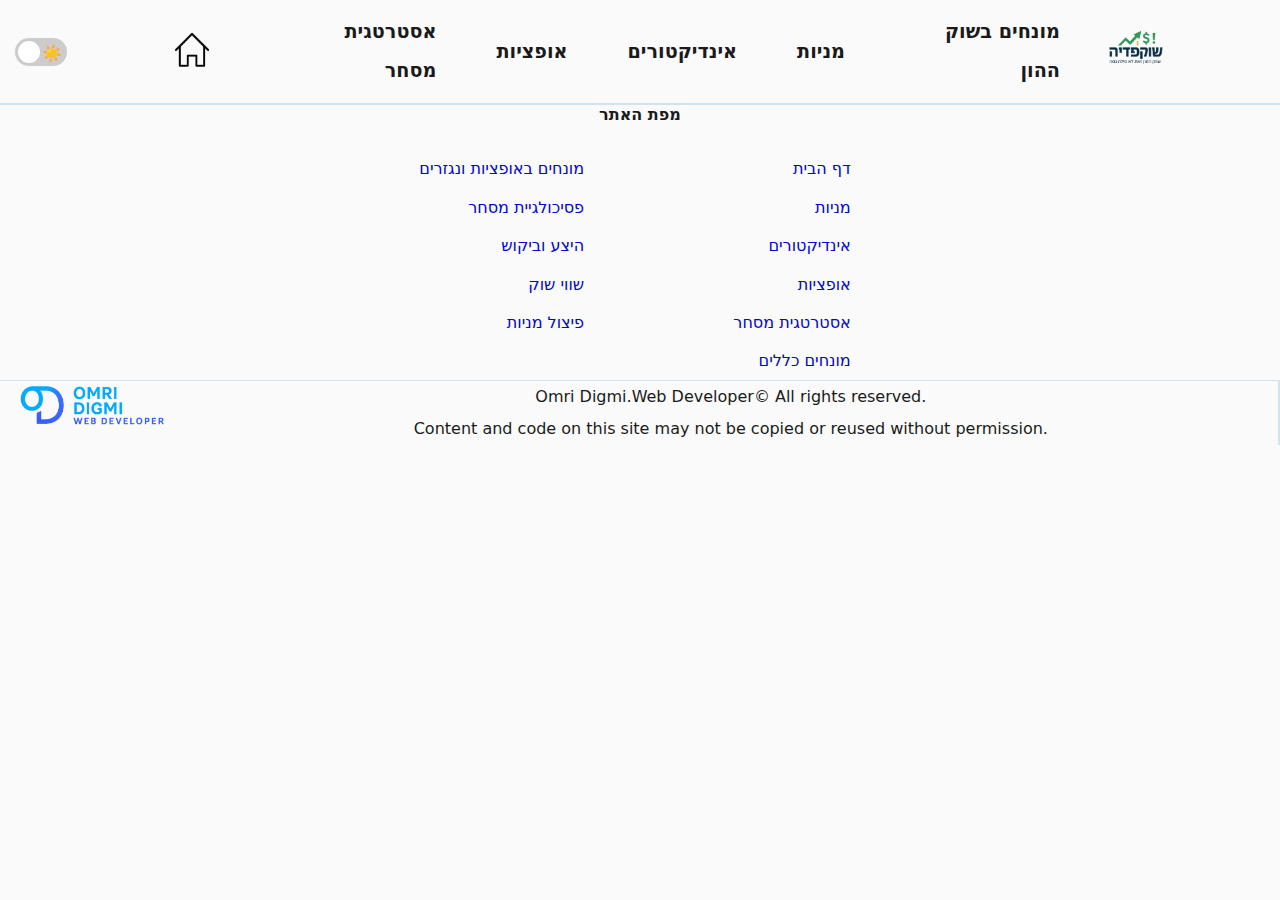
<file: newFileTemplate.html>
<!DOCTYPE html>
<html lang="en">

<head>
    <meta charset="UTF-8">
    <meta name="viewport" content="width=device-width, initial-scale=1.0">
    <title>Document</title>
    <link rel="stylesheet" href="./shokipedia.css">
</head>

<body>


    <nav>
        <input type="checkbox" id="hamburger" hidden>
        <label class="hamburger-label" for="hamburger">&#9776;</label>
        <ul>
            <li>
                <label class="switch" title="Toggle dark mode">
                    <input type="checkbox" id="theme-toggle-slider">
                    <span class="slider">
                        <span class="icon moon">🌙</span>
                        <span class="icon sun">☀️</span>
                    </span>
                </label>
            </li>
            <li>
                <a href="./index.html">
                    <img src="Images/home.webp" alt="Home Button" class="home">
                </a>
            </li>
            <li>
                <a href="./Strategies.html">אסטרטגית מסחר </a>
            </li>
            <li>
                <a href="./stocks-options.html">אופציות</a>
            </li>
            <li>
                <a href="./Indicators.html">אינדיקטורים</a>
            </li>
            <li>
                <a href="./stocks.html">מניות</a>
            </li>
            <li>
                <a href="#">מונחים בשוק ההון</a>
                <ul class="opennav">
                    <li><a href="./general-terms.html">מונחים כללים</a></li>
                    <li><a href="./optionTrem.html">מונחים באופציות ונגזרים</a></li>
                    <li><a href="#">מונחים גלובליים</a></li>
                    <li><a href="./trading-psychology.html">פסיכולגיית מסחר</a></li>
                </ul>
            </li>
            <li>
                <img src="./Images/shokpedia-logo.webp" alt="shokpedia logo" class="logo">
            </li>
        </ul>
    </nav>
    <footer>
        <section class="sitemap">
            <h2>מפת האתר</h2>
            <div class="sectionflex">
                <div>
                    <ul>
                        <li>
                            <a href="./index.html">דף הבית</a>
                        </li>
                        <li>
                            <a href="./stocks.html">מניות</a>
                        </li>
                        <li>
                            <a href="./Indicators.html">אינדיקטורים</a>
                        </li>
                        <li>
                            <a href="./stocks-options.html">אופציות</a>
                        </li>
                        <li>
                            <a href="./Strategies.html">אסטרטגית מסחר</a>
                        </li>
                        <li>
                            <a href="./general-terms.html">מונחים כללים</a>
                        </li>
                    </ul>
                </div>
                <div>
                    <ul>
                        <li>
                            <a href="./optionTrem.html">מונחים באופציות ונגזרים</a>
                        </li>
                        <li>
                            <a href="./trading-psychology.html">פסיכולגיית מסחר</a>
                        </li>
                        <li>
                            <a href="./bidAndask.html">היצע וביקוש</a>
                        </li>
                        <li>
                            <a href="./MarketCap.html">שווי שוק</a>
                        </li>
                        <li>
                            <a href="./stock-split.html">פיצול מניות</a>
                        </li>
                    </ul>
                </div>
            </div>

        </section>
        <section class="credits">
            <a href="https://github.com/omridigmi" target="_blank" aria-label="Github" rel="noreferrer" rel="noopener">
                <img src="./Images/Omri-Digmi-Web-Developer-logo.png" alt="Omri digmi web developer logo"></a>
            <p>Omri Digmi.Web Developer&copy; All rights reserved. <br>
                Content and code on this site may not be copied or reused without permission.</p> <br>
        </section>
    </footer>

    <script>
        document.addEventListener('DOMContentLoaded', function () {
            const toggleInput = document.getElementById('theme-toggle-slider');
            const html = document.documentElement;
            // Set initial state
            if (html.getAttribute('data-theme') === 'dark') {
                toggleInput.checked = true;
            }
            toggleInput.addEventListener('change', function () {
                const newTheme = this.checked ? 'dark' : 'light';
                html.setAttribute('data-theme', newTheme);
            });
        });
    </script>
</body>

</html>
</file>
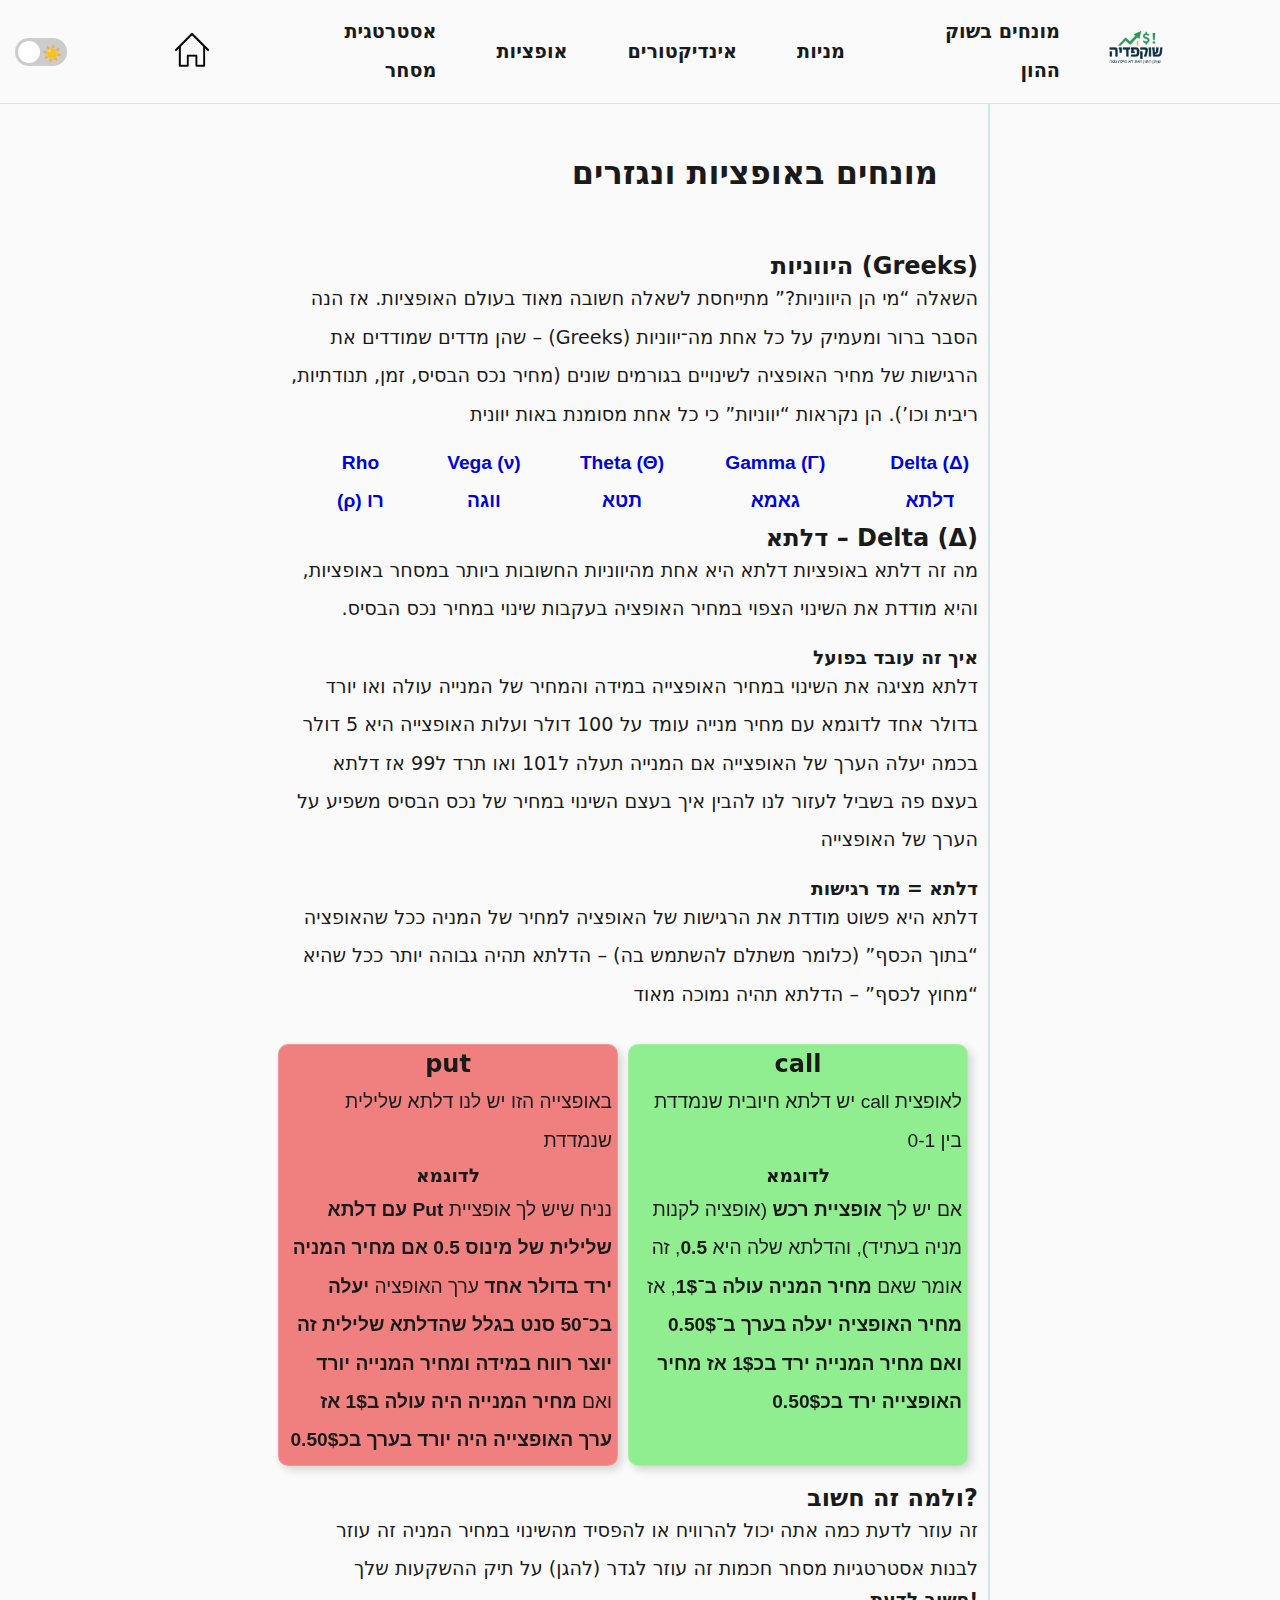
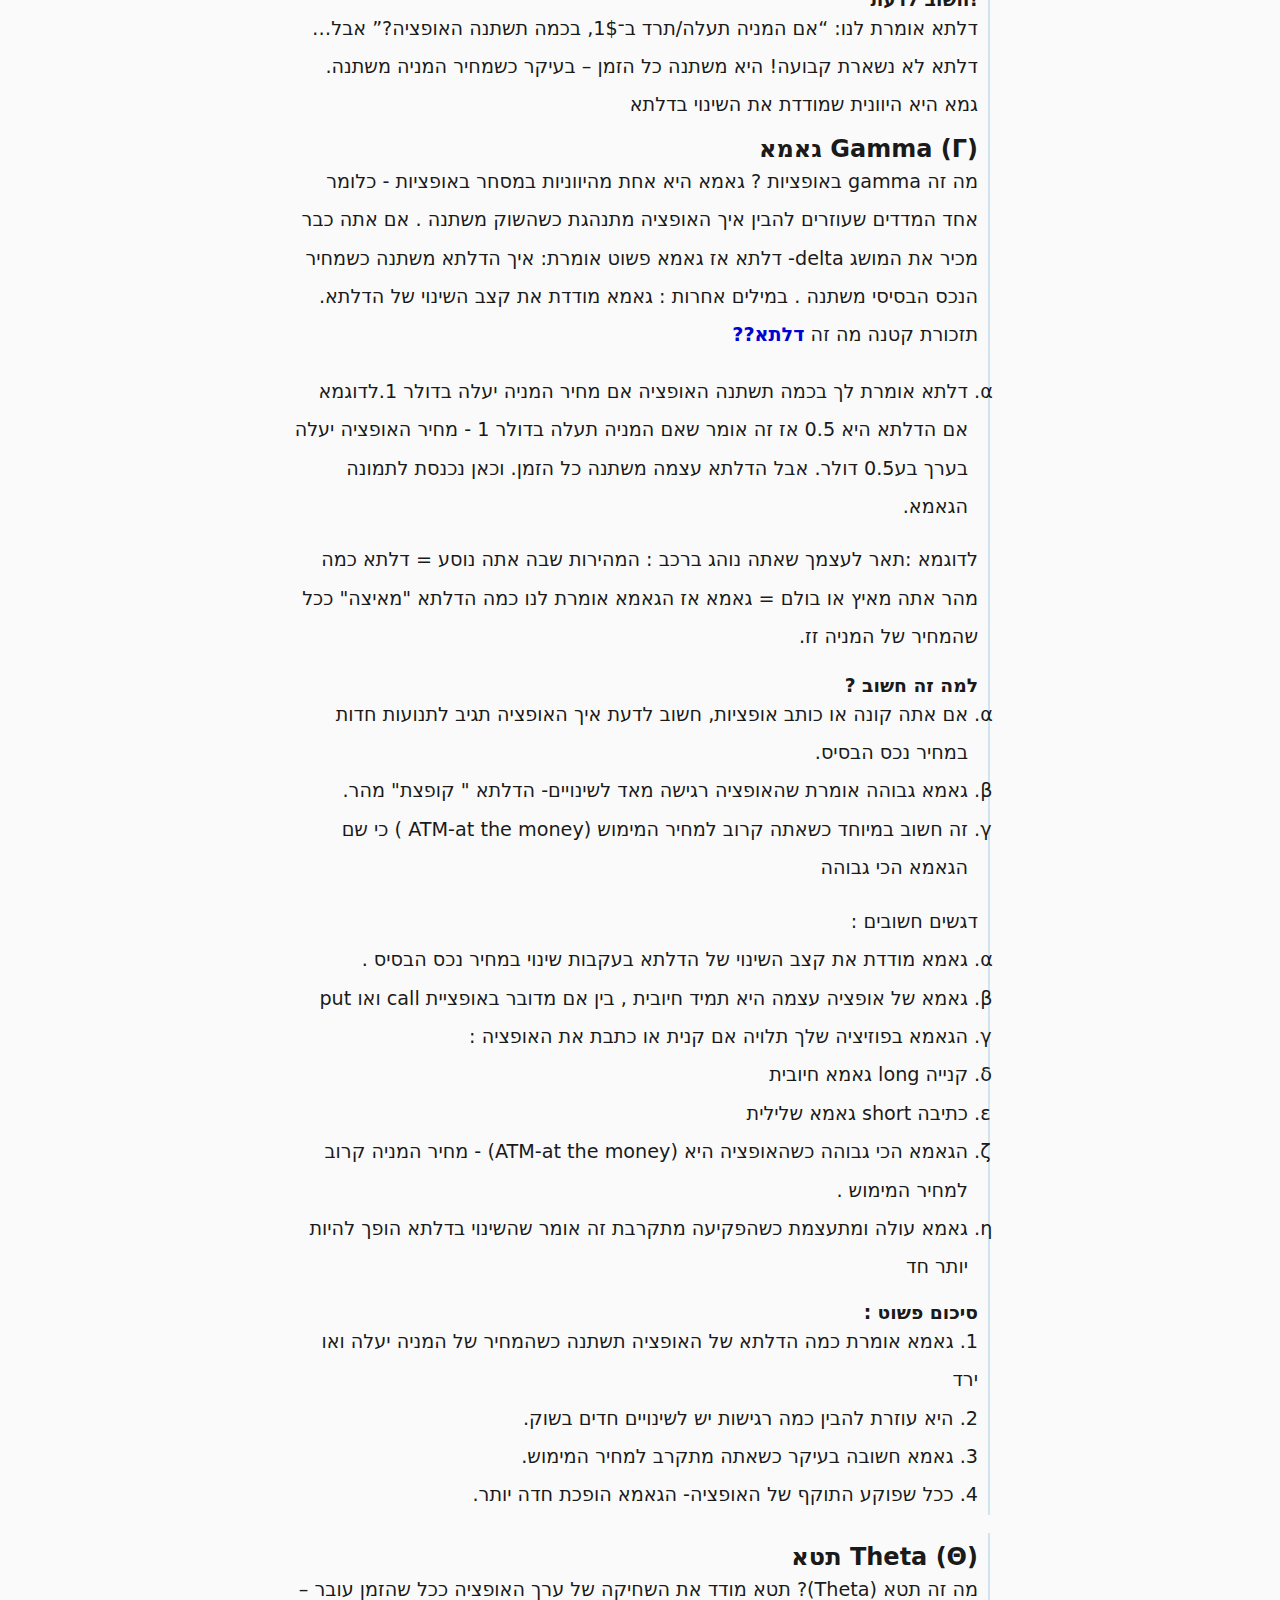
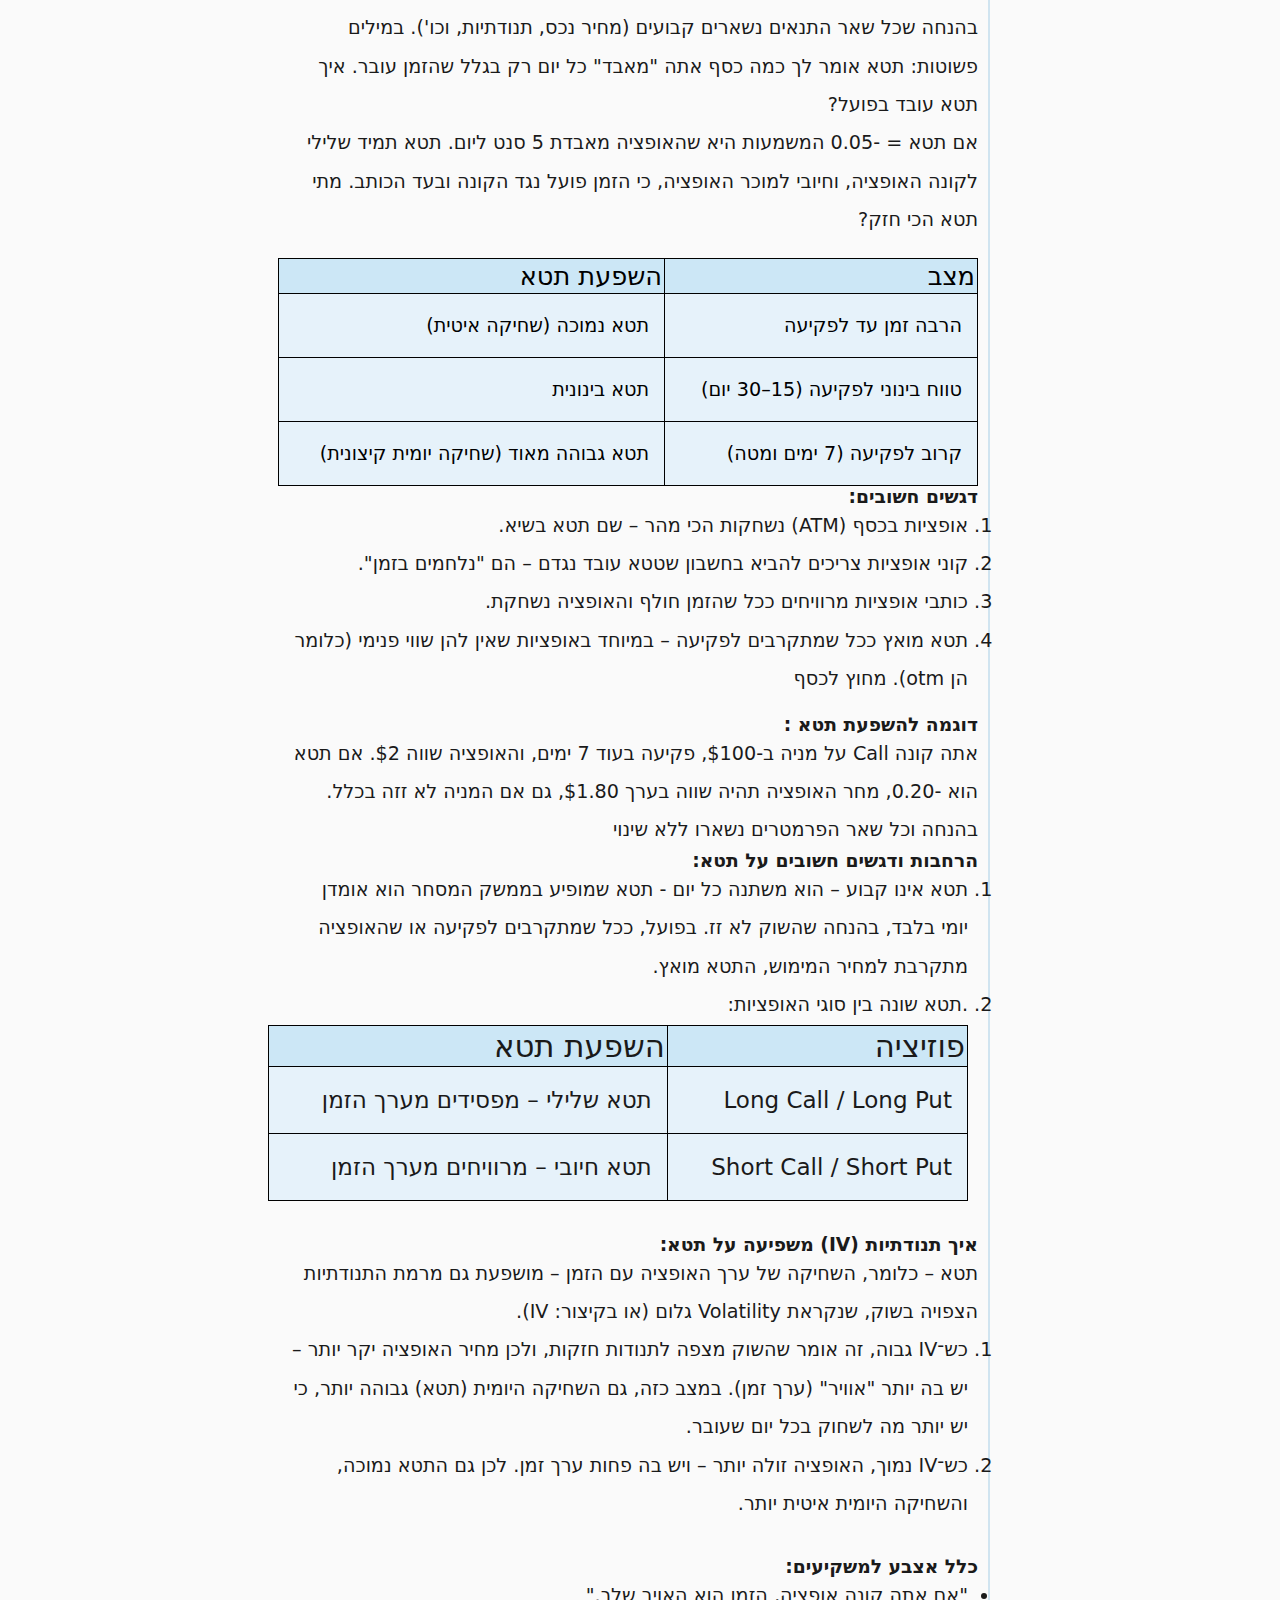
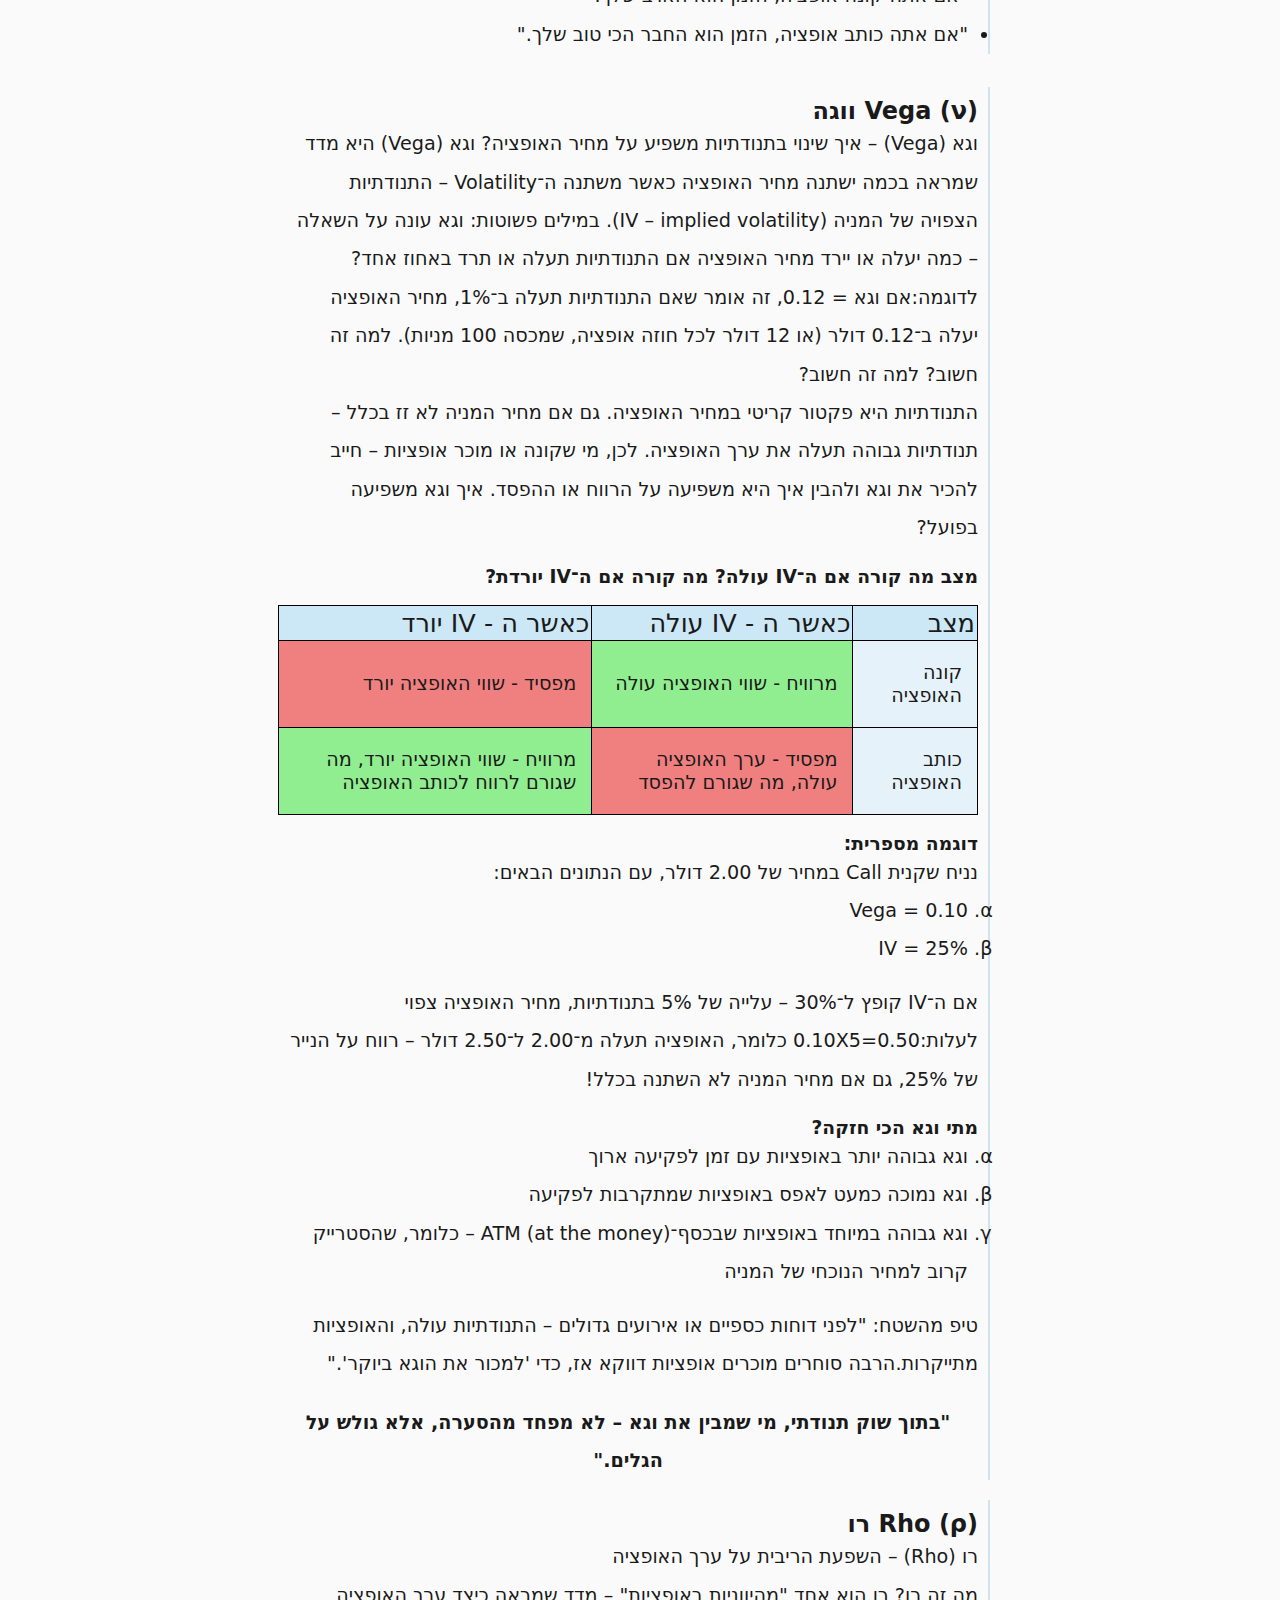
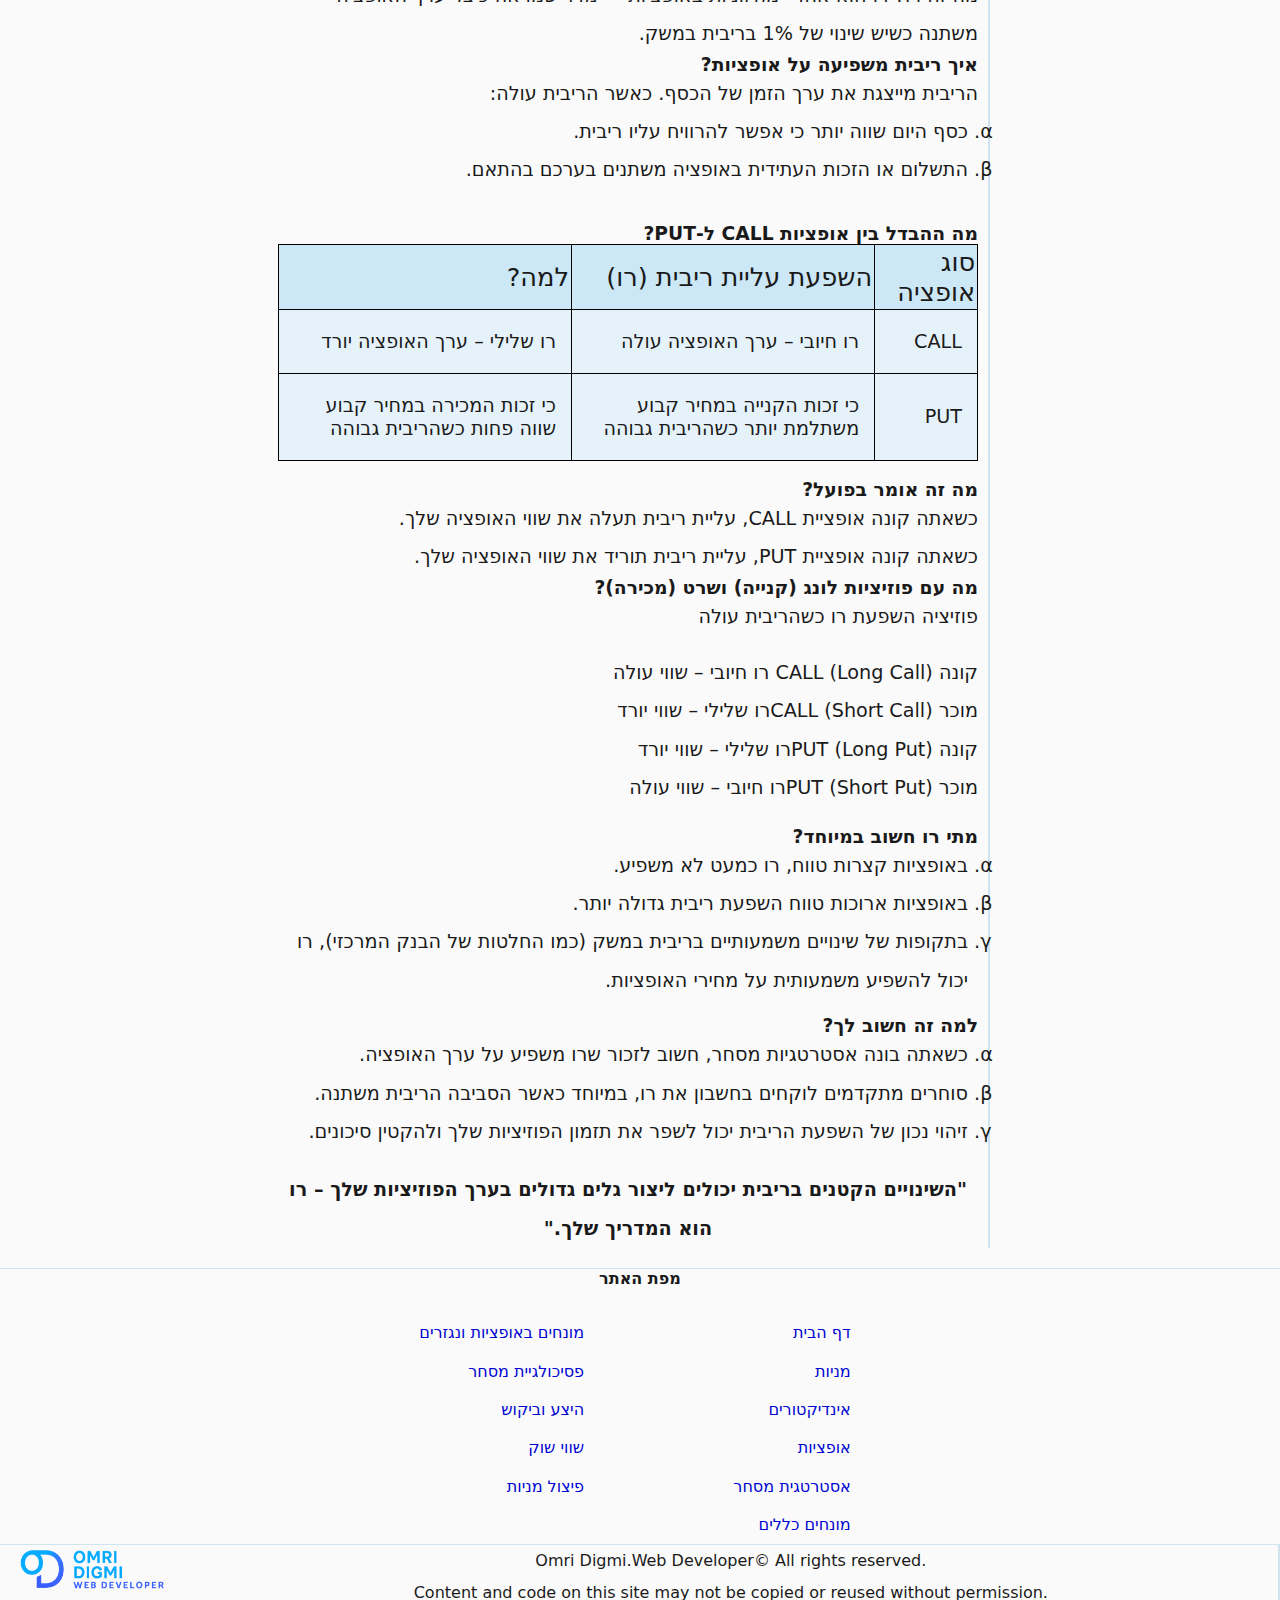
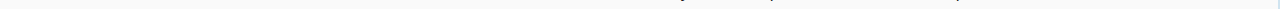
<file: optionTrem.html>
<!DOCTYPE html>
<html lang="en">

<head>
    <meta charset="UTF-8">
    <meta name="viewport" content="width=device-width, initial-scale=1.0">
    <title>מונחים באופציות ונגזרים</title>
    <link rel="stylesheet" href="shokipedia.css">
</head>

<body>
    <nav>
        <input type="checkbox" id="hamburger" hidden>
        <label class="hamburger-label" for="hamburger">&#9776;</label>
        <ul>
            <li>
                <label class="switch" title="Toggle dark mode">
                    <input type="checkbox" id="theme-toggle-slider">
                    <span class="slider">
                        <span class="icon moon">🌙</span>
                        <span class="icon sun">☀️</span>
                    </span>
                </label>
            </li>
            <li>
                <a href="./index.html">
                    <img src="Images/home.webp" alt="Home Button" class="home">
                </a>
            </li>
            <li>
                <a href="./Strategies.html">אסטרטגית מסחר </a>
            </li>
            <li>
                <a href="./stocks-options.html">אופציות</a>
            </li>
            <li>
                <a href="./Indicators.html">אינדיקטורים</a>
            </li>
            <li>
                <a href="./stocks.html">מניות</a>
            </li>
            <li>
                <a href="#">מונחים בשוק ההון</a>
                <ul class="opennav">
                    <li><a href="./general-terms.html">מונחים כללים</a></li>
                    <li><a href="./optionTrem.html">מונחים באופציות ונגזרים</a></li>
                    <li><a href="#">מונחים גלובליים</a></li>
                    <li><a href="./trading-psychology.html">פסיכולגיית מסחר</a></li>
                </ul>
            </li>
            <li>
                <img src="./Images/shokpedia-logo.webp" alt="shokpedia logo" class="logo">
            </li>
        </ul>
    </nav>
    <header>
        <h1>מונחים באופציות ונגזרים</h1>
    </header>
    <section>
        <h2>(Greeks) היווניות
        </h2>
        <p class="boldtext">השאלה “מי הן היווניות?” מתייחסת לשאלה חשובה מאוד בעולם האופציות.
            אז הנה הסבר ברור ומעמיק על כל אחת מה־יווניות (Greeks) – שהן מדדים שמודדים את הרגישות של מחיר האופציה
            לשינויים בגורמים
            שונים (מחיר נכס הבסיס, זמן, תנודתיות, ריבית וכו’).

            הן נקראות “יווניות” כי כל אחת מסומנת באות יוונית</p>
    </section>
    <section>
        <ul class="greeks">
            <li>
                <a href="#rho">Rho (ρ) רו</a>
            </li>
            <li>
                <a href="#vega">Vega (ν) ווגה</a>
            </li>
            <li>
                <a href="#theta">Theta (Θ) תטא</a>
            </li>
            <li>
                <a href="#gamma">Gamma (Γ) גאמא</a>
            </li>
            <li>
                <a href="#delta">Delta (Δ) דלתא</a>
            </li>
        </ul>
    </section>
    <section id="delta">
        <h2>Delta (Δ) – דלתא</h2>
        <p>מה זה דלתא באופציות
            דלתא היא אחת מהיווניות החשובות ביותר במסחר באופציות, והיא מודדת את השינוי הצפוי במחיר האופציה בעקבות
            שינוי
            במחיר
            נכס
            הבסיס.</p>
        <br>
        <h3>איך זה עובד בפועל</h3>
        <p>דלתא מציגה את השינוי במחיר האופצייה במידה והמחיר של המנייה עולה ואו יורד בדולר אחד לדוגמא עם מחיר מנייה
            עומד
            על 100 דולר
            ועלות האופצייה היא 5 דולר בכמה יעלה הערך של האופצייה אם המנייה תעלה ל101 ואו תרד ל99

            אז דלתא בעצם פה בשביל לעזור לנו להבין איך בעצם השינוי במחיר של נכס הבסיס משפיע על הערך של האופצייה</p>
        <br>
        <h3>דלתא = מד רגישות</h3>
        <p>
            דלתא היא פשוט מודדת את הרגישות של האופציה למחיר של המניה

            ככל שהאופציה “בתוך הכסף” (כלומר משתלם להשתמש בה) – הדלתא תהיה גבוהה יותר
            ככל שהיא “מחוץ לכסף” – הדלתא תהיה נמוכה מאוד
        </p>
        <section class="sectionflex">
            <div class="card call">
                <h2>call</h2>
                <p>לאופצית call יש דלתא חיובית שנמדדת בין 0-1</p>
                <h3>לדוגמא</h3>
                <p>אם יש לך <b>אופציית רכש</b> (אופציה לקנות מניה בעתיד), והדלתא שלה היא <b>0.5</b>,
                    זה אומר שאם <b>מחיר המניה עולה ב־1$</b>,
                    אז <b>מחיר האופציה יעלה בערך ב־0.50$

                        ואם מחיר המנייה ירד בכ1$ אז מחיר האופצייה ירד בכ0.50$ </b>
                </p>
            </div>
            <div class="card put">
                <h2>put</h2>
                <p>באופצייה הזו יש לנו דלתא שלילית שנמדדת</p>
                <h3>לדוגמא</h3>
                <p>נניח שיש לך אופציית <b>Put</b> <b>עם דלתא שלילית של מינוס 0.5</b>
                    <b>אם מחיר המניה ירד בדולר אחד</b>
                    ערך האופציה
                    <b>יעלה בכ־50 סנט בגלל שהדלתא שלילית זה יוצר רווח במידה ומחיר המנייה יורד
                    </b>
                    ואם <b>מחיר המנייה היה עולה ב1$ אז ערך האופצייה היה יורד בערך בכ0.50$</b>
                </p>
        </section>
        </div>
        <br>
        <h2>?ולמה זה חשוב</h2>
        <p>
            זה עוזר לדעת כמה אתה יכול <b>להרוויח או להפסיד</b> מהשינוי במחיר המניה
            זה עוזר לבנות אסטרטגיות מסחר חכמות
            זה עוזר לגדר (להגן) על תיק ההשקעות שלך
        </p>
        <h3>!חשוב לדעת</h3>
        <p>דלתא אומרת לנו: “אם המניה תעלה/תרד ב־1$, בכמה תשתנה האופציה?”
            אבל… <b>דלתא לא נשארת קבועה!</b> <b>היא משתנה כל הזמן</b> – בעיקר כשמחיר המניה משתנה.
            <b>גמא היא היוונית שמודדת את השינוי בדלתא</b>
        </p>
    </section>
    <section id="gamma">
        <h2>Gamma (Γ) גאמא</h2>
        <p>מה זה gamma באופציות ?
            גאמא היא אחת מהיווניות במסחר באופציות - כלומר אחד המדדים שעוזרים להבין איך האופציה מתנהגת כשהשוק משתנה .
            אם אתה כבר מכיר את המושג delta- דלתא אז גאמא פשוט אומרת:
            איך הדלתא משתנה כשמחיר הנכס הבסיסי משתנה .
            במילים אחרות : גאמא מודדת את קצב השינוי של הדלתא.
            תזכורת קטנה מה זה
            <a href="#delta">דלתא??</a>
        </p><br>
        <ol>
            <li> דלתא אומרת לך בכמה תשתנה האופציה אם מחיר המניה יעלה בדולר 1.לדוגמא אם הדלתא היא 0.5 אז זה אומר שאם
                המניה תעלה בדולר 1
                - מחיר האופציה יעלה בערך בע0.5 דולר.
                אבל הדלתא עצמה משתנה כל הזמן. וכאן נכנסת לתמונה הגאמא.</li>
        </ol>
        <p><b>לדוגמא :</b>תאר לעצמך שאתה נוהג ברכב :
            המהירות שבה אתה נוסע = דלתא
            כמה מהר אתה מאיץ או בולם = גאמא
            אז הגאמא אומרת לנו כמה הדלתא "מאיצה" ככל שהמחיר של המניה זז.</p>
        <br>
        <h3>למה זה חשוב ?</h3>

        <ol>
            <li>אם אתה קונה או כותב אופציות, חשוב לדעת איך האופציה תגיב לתנועות חדות במחיר נכס הבסיס.</li>
            <li>גאמא גבוהה אומרת שהאופציה רגישה מאד לשינויים- הדלתא " קופצת" מהר.</li>
            <li>זה חשוב במיוחד כשאתה קרוב למחיר המימוש (ATM-at the money ) כי שם הגאמא הכי גבוהה</li>
        </ol>
        <p><b>דגשים חשובים :</b></p>
        <ol>
            <li>גאמא מודדת את קצב השינוי של הדלתא בעקבות שינוי במחיר נכס הבסיס .</li>
            <li>גאמא של אופציה עצמה היא תמיד חיובית , בין אם מדובר באופציית call ואו put</li>
            <li>הגאמא בפוזיציה שלך תלויה אם קנית או כתבת את האופציה :</li>
            <li>קנייה long גאמא חיובית</li>
            <li>כתיבה short גאמא שלילית</li>
            <li>הגאמא הכי גבוהה כשהאופציה היא (ATM-at the money) - מחיר המניה קרוב למחיר המימוש .</li>
            <li>גאמא עולה ומתעצמת כשהפקיעה מתקרבת זה אומר שהשינוי בדלתא הופך להיות יותר חד</li>
        </ol>
        <h3>סיכום פשוט :</h3>
        <p>1. גאמא אומרת כמה הדלתא של האופציה תשתנה כשהמחיר של המניה יעלה ואו ירד<br>
            2. היא עוזרת להבין כמה רגישות יש לשינויים חדים בשוק. <br>
            3. גאמא חשובה בעיקר כשאתה מתקרב למחיר המימוש. <br>
            4. ככל שפוקע התוקף של האופציה- הגאמא הופכת חדה יותר.
        </p>
    </section>
    <br>
    <section id="theta">
        <h2>Theta (Θ) תטא</h2>
        <p>מה זה תטא (Theta)?
            תטא מודד את השחיקה של ערך האופציה ככל שהזמן עובר – בהנחה שכל שאר התנאים נשארים קבועים (מחיר נכס, תנודתיות,
            וכו').
            במילים פשוטות: תטא אומר לך כמה כסף אתה "מאבד" כל יום רק בגלל שהזמן עובר.
            איך תטא עובד בפועל?
            <br>
            אם תטא = -0.05 המשמעות היא שהאופציה מאבדת 5 סנט ליום.
            תטא תמיד שלילי לקונה האופציה, וחיובי למוכר האופציה, כי הזמן פועל נגד הקונה ובעד הכותב.
            מתי תטא הכי חזק?
        </p><br>
        <table border="1">
            <tr>
                <th>מצב</th>
                <th>השפעת תטא</th>
            </tr>
            <tr>
                <td> הרבה זמן עד לפקיעה</td>
                <td>תטא נמוכה (שחיקה איטית)</td>
            </tr>
            <tr>
                <td> טווח בינוני לפקיעה (15–30 יום)</td>
                <td>תטא בינונית</td>
            </tr>
            <tr>
                <td>קרוב לפקיעה (7 ימים ומטה)</td>
                <td>תטא גבוהה מאוד (שחיקה יומית קיצונית)
                </td>
            </tr>
        </table>
        <h3>דגשים חשובים:</h3>
        <ol>
            <li>אופציות בכסף (ATM) נשחקות הכי מהר – שם תטא בשיא.</li>
            <li>קוני אופציות צריכים להביא בחשבון שטטא עובד נגדם – הם "נלחמים בזמן".</li>
            <li>כותבי אופציות מרוויחים ככל שהזמן חולף והאופציה נשחקת.</li>
            <li>תטא מואץ ככל שמתקרבים לפקיעה – במיוחד באופציות שאין להן שווי פנימי (כלומר הן otm). מחוץ לכסף</li>
        </ol>
        <h3>דוגמה להשפעת תטא :</h3>
        <p>אתה קונה Call על מניה ב-$100, פקיעה בעוד 7 ימים, והאופציה שווה $2. אם תטא הוא -0.20, מחר האופציה תהיה שווה
            בערך $1.80,
            גם אם המניה לא זזה בכלל. בהנחה וכל שאר הפרמטרים נשארו ללא שינוי</p>
        <h3>הרחבות ודגשים חשובים על תטא:</h3>
        <ol>
            <li>תטא אינו קבוע – הוא משתנה כל יום - תטא שמופיע בממשק המסחר הוא אומדן יומי בלבד, בהנחה שהשוק לא זז. בפועל,
                ככל שמתקרבים
                לפקיעה או שהאופציה מתקרבת למחיר המימוש, התטא מואץ.</li>
            <li>.תטא שונה בין סוגי האופציות:
                <table border="1">
                    <tr>
                        <th>פוזיציה</th>
                        <th>השפעת תטא</th>
                    </tr>
                    <tr>
                        <td>Long Call / Long Put</td>
                        <td>תטא שלילי – מפסידים מערך הזמן</td>
                    </tr>
                    <tr>
                        <td>Short Call / Short Put</td>
                        <td>תטא חיובי – מרוויחים מערך הזמן</td>
                    </tr>
                </table>
            </li>
        </ol>
        <br>
        <h3> איך תנודתיות (IV) משפיעה על תטא:</h3>
        <p>תטא – כלומר, השחיקה של ערך האופציה עם הזמן – מושפעת גם מרמת התנודתיות הצפויה בשוק, שנקראת Volatility גלום
            (או בקיצור:
            IV).</p>
        <ol>
            <li>כש־IV גבוה, זה אומר שהשוק מצפה לתנודות חזקות, ולכן מחיר האופציה יקר יותר – יש בה יותר "אוויר" (ערך זמן).
                במצב כזה, גם
                השחיקה היומית (תטא) גבוהה יותר, כי יש יותר מה לשחוק בכל יום שעובר.</li>
            <li>כש־IV נמוך, האופציה זולה יותר – ויש בה פחות ערך זמן. לכן גם התטא נמוכה, והשחיקה היומית איטית יותר.</li>
        </ol>
        <br>
        <h3>כלל אצבע למשקיעים:</h3>
        <ul>
            <li>"אם אתה <b>קונה אופציה</b>, הזמן הוא האויב שלך."</li>
            <li>"אם אתה <b>כותב אופציה</b>, הזמן הוא החבר הכי טוב שלך."</li>
        </ul>
    </section>
    <br>
    <section id="vega">
        <h2>Vega (ν) ווגה</h2>
        <p><b>וגא (Vega) – איך שינוי בתנודתיות משפיע על מחיר האופציה?</b>
            וגא (Vega) היא מדד שמראה בכמה ישתנה מחיר האופציה כאשר משתנה ה־Volatility – התנודתיות הצפויה של המניה (IV –
            implied
            volatility).
            במילים פשוטות: וגא עונה על השאלה – כמה יעלה או יירד מחיר האופציה אם התנודתיות תעלה או תרד באחוז אחד?
            <br><b>לדוגמה:</b>אם וגא = 0.12, זה אומר שאם התנודתיות תעלה ב־1%, מחיר האופציה יעלה ב־0.12 דולר (או 12 דולר
            לכל
            חוזה אופציה, שמכסה
            100 מניות). למה זה חשוב?
            למה זה חשוב?
            <br>
            התנודתיות היא פקטור קריטי במחיר האופציה. גם אם מחיר המניה לא זז בכלל – תנודתיות גבוהה תעלה את ערך האופציה.
            לכן, מי שקונה
            או מוכר אופציות – חייב להכיר את וגא ולהבין איך היא משפיעה על הרווח או ההפסד.
            איך וגא משפיעה בפועל?
        </p>
        <br>
        <h3>מצב מה קורה אם ה־IV עולה? מה קורה אם ה־IV יורדת?</h3>
        <br>
        <table border="1">
            <tr>
                <th>מצב</th>
                <th>כאשר ה - IV עולה </th>
                <th>כאשר ה - IV יורד</th>
            </tr>
            <tr>
                <td>קונה האופציה</td>
                <td class="call">מרוויח - שווי האופציה עולה</td>
                <td class="put">מפסיד - שווי האופציה יורד</td>
            </tr>
            <tr>
                <td>כותב האופציה</td>
                <td class="put">מפסיד - ערך האופציה עולה, מה שגורם להפסד</td>
                <td class="call">מרוויח - שווי האופציה יורד, מה שגורם לרווח לכותב האופציה</td>
            </tr>
        </table>
        <br>
        <h3>דוגמה מספרית:</h3>
        <p>נניח שקנית Call במחיר של 2.00 דולר, עם הנתונים הבאים:</p>
        <ol>
            <li>Vega = 0.10</li>
            <li>IV = 25%</li>
        </ol>
        <p>אם ה־IV קופץ ל־30% – עלייה של 5% בתנודתיות, מחיר האופציה צפוי לעלות:0.10X5=0.50
            כלומר, האופציה תעלה מ־2.00 ל־2.50 דולר – רווח על הנייר של 25%, גם אם מחיר המניה לא השתנה בכלל!</p>
        <br>
        <h3>מתי וגא הכי חזקה?</h3>
        <ol>
            <li>וגא גבוהה יותר באופציות עם זמן לפקיעה ארוך</li>
            <li>וגא נמוכה כמעט לאפס באופציות שמתקרבות לפקיעה</li>
            <li>וגא גבוהה במיוחד באופציות שבכסף־ATM (at the money) – כלומר, שהסטרייק קרוב למחיר הנוכחי של המניה
            </li>
        </ol>
        <p><b>טיפ מהשטח: "לפני דוחות כספיים או אירועים גדולים – התנודתיות עולה, והאופציות מתייקרות.הרבה סוחרים מוכרים
                אופציות דווקא
                אז, כדי 'למכור את הוגא ביוקר'."</b></p>
        <p class="summ">"בתוך שוק תנודתי, מי שמבין את וגא – לא מפחד מהסערה, אלא גולש על הגלים."
        </p>
    </section>
    <section id="rho">
        <h2>Rho (ρ) רו</h2>
        <p><b>רו (Rho) – השפעת הריבית על ערך האופציה</b><br>
            <b>מה זה רו? </b>רו הוא אחד "מהיווניות באופציות" – מדד שמראה כיצד ערך האופציה משתנה כשיש שינוי של 1% בריבית
            במשק.
        </p>
        <h3>איך ריבית משפיעה על אופציות?</h3>
        <p>הריבית מייצגת את ערך הזמן של הכסף. כאשר הריבית עולה:</p>
        <ol>
            <li>כסף היום שווה יותר כי אפשר להרוויח עליו ריבית.</li>
            <li>התשלום או הזכות העתידית באופציה משתנים בערכם בהתאם.</li>
        </ol>
        <br>
        <h3>מה ההבדל בין אופציות CALL ל-PUT?</h3>
        <table border="1">
            <tr>
                <th>סוג אופציה</th>
                <th>השפעת עליית ריבית (רו)</th>
                <th>למה?</th>
            </tr>
            <tr>
                <td>CALL</td>
                <td>רו חיובי – ערך האופציה עולה</td>
                <td>רו שלילי – ערך האופציה יורד</td>
            <tr>
                <td>PUT</td>
                <td>כי זכות הקנייה במחיר קבוע משתלמת יותר כשהריבית גבוהה</td>
                <td>כי זכות המכירה במחיר קבוע שווה פחות כשהריבית גבוהה</td>
        </table>
        <br>
        <h3>מה זה אומר בפועל?</h3>
        <p><b>כשאתה קונה אופציית CALL, עליית ריבית תעלה את שווי האופציה שלך.
            </b><br><b>כשאתה קונה אופציית PUT, עליית ריבית תוריד את שווי האופציה שלך.</b></p>
        <h3>מה עם פוזיציות לונג (קנייה) ושרט (מכירה)?</h3>
        <p><b>פוזיציה השפעת רו כשהריבית עולה</b></p>
        <br>
        <p><b>קונה CALL (Long Call) </b> רו חיובי – שווי עולה
            <br><b>מוכר CALL (Short Call)</b>רו שלילי – שווי יורד
            <br><b>קונה PUT (Long Put)</b>רו שלילי – שווי יורד
            <br><b>מוכר PUT (Short Put)</b>רו חיובי – שווי עולה
        </p>
        <br>
        <h3>מתי רו חשוב במיוחד?</h3>
        <ol>
            <li>באופציות קצרות טווח, רו כמעט לא משפיע.</li>
            <li>באופציות ארוכות טווח השפעת ריבית גדולה יותר.</li>
            <li>בתקופות של שינויים משמעותיים בריבית במשק (כמו החלטות של הבנק המרכזי), רו יכול להשפיע משמעותית על מחירי
                האופציות.
            </li>
        </ol>
        <h3>למה זה חשוב לך?</h3>
        <ol>
            <li> כשאתה בונה אסטרטגיות מסחר, חשוב לזכור שרו משפיע על ערך האופציה.
            </li>
            <li> סוחרים מתקדמים לוקחים בחשבון את רו, במיוחד כאשר הסביבה הריבית משתנה.
            </li>
            <li> זיהוי נכון של השפעת הריבית יכול לשפר את תזמון הפוזיציות שלך ולהקטין סיכונים.
            </li>
        </ol>
        <p class="summ">"השינויים הקטנים בריבית יכולים ליצור גלים גדולים בערך הפוזיציות שלך – רו הוא המדריך שלך."
        </p>

    </section>
    <footer>
        <section class="sitemap">
            <h2>מפת האתר</h2>
            <div class="sectionflex">
                <div>
                    <ul>
                        <li>
                            <a href="./index.html">דף הבית</a>
                        </li>
                        <li>
                            <a href="./stocks.html">מניות</a>
                        </li>
                        <li>
                            <a href="./Indicators.html">אינדיקטורים</a>
                        </li>
                        <li>
                            <a href="./stocks-options.html">אופציות</a>
                        </li>
                        <li>
                            <a href="./Strategies.html">אסטרטגית מסחר</a>
                        </li>
                        <li>
                            <a href="./general-terms.html">מונחים כללים</a>
                        </li>
                    </ul>
                </div>
                <div>
                    <ul>
                        <li>
                            <a href="./optionTrem.html">מונחים באופציות ונגזרים</a>
                        </li>
                        <li>
                            <a href="./trading-psychology.html">פסיכולגיית מסחר</a>
                        </li>
                        <li>
                            <a href="./bidAndask.html">היצע וביקוש</a>
                        </li>
                        <li>
                            <a href="./MarketCap.html">שווי שוק</a>
                        </li>
                        <li>
                            <a href="./stock-split.html">פיצול מניות</a>
                        </li>
                    </ul>
                </div>
            </div>

        </section>
        <section class="credits">
            <a href="https://github.com/omridigmi" target="_blank" aria-label="Github" rel="noreferrer" rel="noopener">
                <img src="./Images/Omri-Digmi-Web-Developer-logo.png" alt="Omri digmi web developer logo"></a>
            <p>Omri Digmi.Web Developer&copy; All rights reserved. <br>
                Content and code on this site may not be copied or reused without permission.</p> <br>
        </section>
    </footer>

    <script>
        document.addEventListener('DOMContentLoaded', function () {
            const toggleInput = document.getElementById('theme-toggle-slider');
            const html = document.documentElement;
            // Set initial state
            if (html.getAttribute('data-theme') === 'dark') {
                toggleInput.checked = true;
            }
            toggleInput.addEventListener('change', function () {
                const newTheme = this.checked ? 'dark' : 'light';
                html.setAttribute('data-theme', newTheme);
            });
        });
    </script>
</body>

</html>
</file>
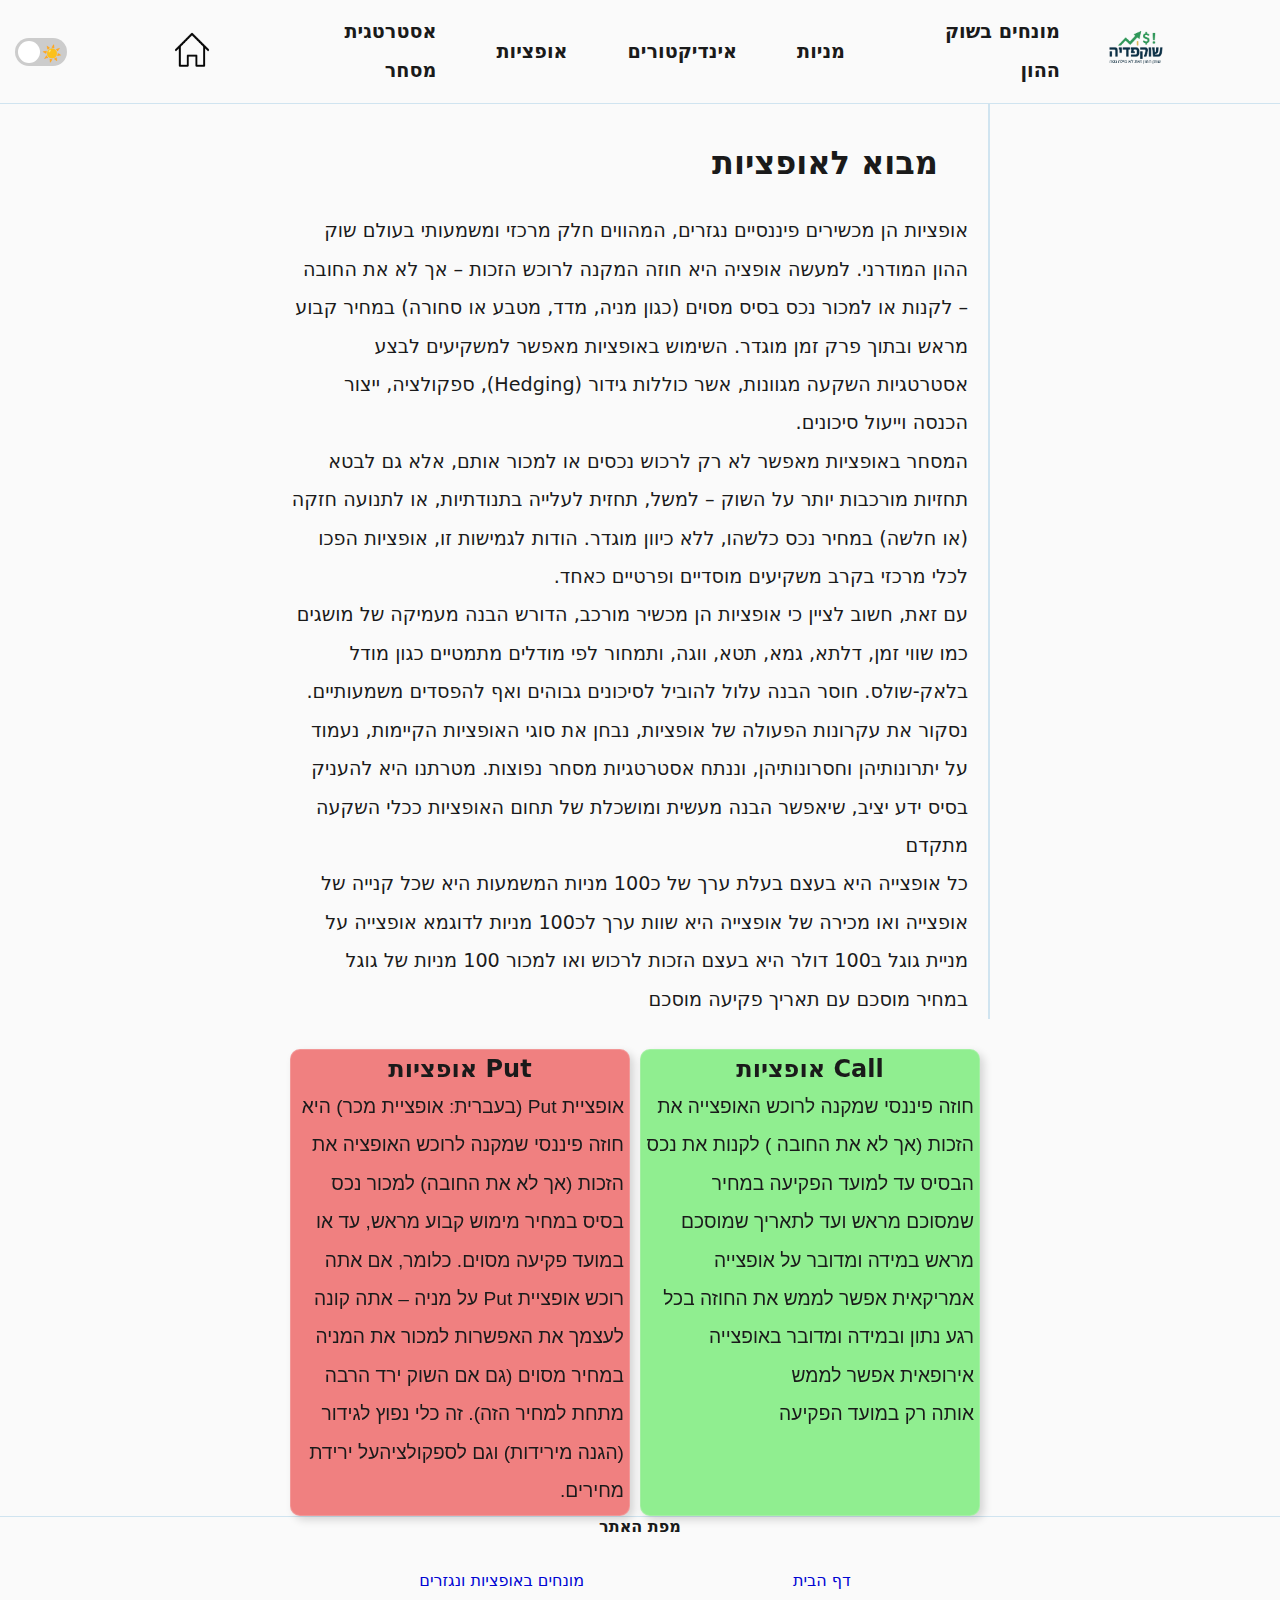
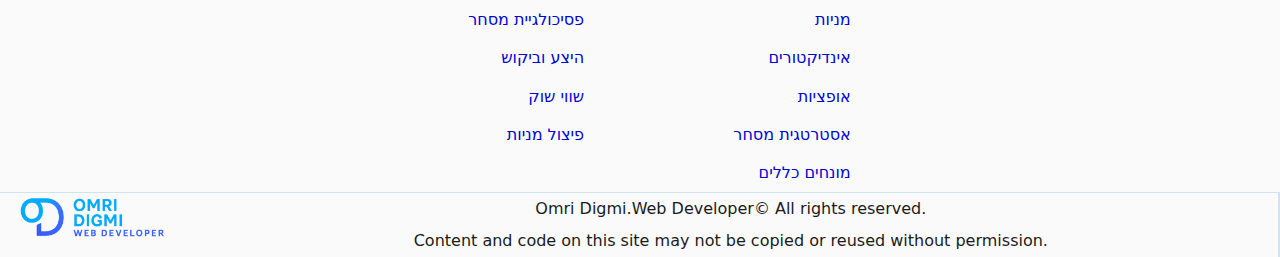
<file: ShokiOptions.html>
<!DOCTYPE html>
<html lang="en">

<head>
    <meta charset="UTF-8">
    <meta name="viewport" content="width=device-width, initial-scale=1.0">
    <title>אופציות</title>
    <link rel="stylesheet" href="./shokipedia.css">
</head>

<body>
    <nav>
        <input type="checkbox" id="hamburger" hidden>
        <label class="hamburger-label" for="hamburger">&#9776;</label>
        <ul>
            <li>
                <label class="switch" title="Toggle dark mode">
                    <input type="checkbox" id="theme-toggle-slider">
                    <span class="slider">
                        <span class="icon moon">🌙</span>
                        <span class="icon sun">☀️</span>
                    </span>
                </label>
            </li>
            <li>
                <a href="./index.html">
                    <img src="Images/home.webp" alt="Home Button" class="home">
                </a>
            </li>
            <li>
                <a href="./Strategies.html">אסטרטגית מסחר </a>
            </li>
            <li>
                <a href="./stocks-options.html">אופציות</a>
            </li>
            <li>
                <a href="./Indicators.html">אינדיקטורים</a>
            </li>
            <li>
                <a href="./stocks.html">מניות</a>
            </li>
            <li>
                <a href="#">מונחים בשוק ההון</a>
                <ul class="opennav">
                    <li><a href="./general-terms.html">מונחים כללים</a></li>
                    <li><a href="./optionTrem.html">מונחים באופציות ונגזרים</a></li>
                    <li><a href="#">מונחים גלובליים</a></li>
                    <li><a href="./trading-psychology.html">פסיכולגיית מסחר</a></li>
                </ul>
            </li>
            <li>
                <img src="./Images/shokpedia-logo.webp" alt="shokpedia logo" class="logo">
            </li>
        </ul>
    </nav>
    <main>
        <h1>מבוא לאופציות</h1>
        <p class="boldtext">אופציות הן מכשירים פיננסיים נגזרים, המהווים חלק מרכזי ומשמעותי בעולם שוק ההון המודרני.
            למעשה
            אופציה היא חוזה
            המקנה לרוכש
            הזכות – אך לא את החובה – לקנות או למכור נכס בסיס מסוים (כגון מניה, מדד, מטבע או סחורה) במחיר קבוע מראש
            ובתוך
            פרק זמן
            מוגדר. השימוש באופציות מאפשר למשקיעים לבצע אסטרטגיות השקעה מגוונות, אשר כוללות גידור (Hedging),
            ספקולציה,
            ייצור הכנסה
            וייעול סיכונים.
            <br>
            המסחר באופציות מאפשר לא רק לרכוש נכסים או למכור אותם, אלא גם לבטא תחזיות מורכבות יותר על השוק – למשל,
            תחזית
            לעלייה
            בתנודתיות, או לתנועה חזקה (או חלשה) במחיר נכס כלשהו, ללא כיוון מוגדר. הודות לגמישות זו, אופציות הפכו
            לכלי
            מרכזי בקרב
            משקיעים מוסדיים ופרטיים כאחד.
            <br>
            עם זאת, חשוב לציין כי אופציות הן מכשיר מורכב, הדורש הבנה מעמיקה של מושגים כמו שווי זמן, דלתא, גמא, תטא,
            ווגה, ותמחור לפי
            מודלים מתמטיים כגון מודל בלאק-שולס. חוסר הבנה עלול להוביל לסיכונים גבוהים ואף להפסדים משמעותיים.
            <br>
            נסקור את עקרונות הפעולה של אופציות, נבחן את סוגי האופציות הקיימות, נעמוד על יתרונותיהן וחסרונותיהן,
            וננתח
            אסטרטגיות מסחר
            נפוצות. מטרתנו היא להעניק בסיס ידע יציב, שיאפשר הבנה מעשית ומושכלת של תחום האופציות ככלי השקעה מתקדם
            <br>
            כל אופצייה היא בעצם בעלת ערך של כ100 מניות המשמעות היא שכל קנייה של אופצייה ואו מכירה של אופצייה היא
            שוות
            ערך לכ100
            מניות

            לדוגמא אופצייה על מניית גוגל ב100 דולר היא בעצם הזכות לרכוש ואו למכור 100 מניות של גוגל במחיר מוסכם עם
            תאריך
            פקיעה מוסכם
        </p>

    </main>
    <section class="sectionflex">
        <div class="card call">
            <h2>Call אופציות</h2>
            <p> חוזה פיננסי שמקנה לרוכש האופצייה את הזכות (אך לא את החובה ) לקנות את נכס הבסיס עד למועד
                הפקיעה במחיר
                שמסוכם מראש ועד לתאריך שמוסכם מראש במידה ומדובר על אופצייה אמריקאית אפשר לממש את החוזה בכל רגע נתון
                ובמידה ומדובר
                באופצייה אירופאית אפשר לממש אותה רק במועד הפקיעה
            </p>
        </div>
        <div class="card put">
            <h2>Put אופציות</h2>
            <p>
                אופציית Put (בעברית: אופציית מכר) היא חוזה פיננסי שמקנה לרוכש האופציה את הזכות (אך לא את החובה)
                למכור
                נכס בסיס במחיר
                מימוש קבוע מראש, עד או במועד פקיעה מסוים.

                כלומר, אם אתה רוכש אופציית Put על מניה – אתה קונה לעצמך את האפשרות למכור את המניה במחיר מסוים (גם אם
                השוק ירד הרבה מתחת
                למחיר הזה). זה כלי נפוץ לגידור (הגנה מירידות) וגם לספקולציהעל ירידת מחירים.
            </p>
        </div>
    </section>
    <footer>
        <section class="sitemap">
            <h2>מפת האתר</h2>
            <div class="sectionflex">
                <div>
                    <ul>
                        <li>
                            <a href="./index.html">דף הבית</a>
                        </li>
                        <li>
                            <a href="./stocks.html">מניות</a>
                        </li>
                        <li>
                            <a href="./Indicators.html">אינדיקטורים</a>
                        </li>
                        <li>
                            <a href="./stocks-options.html">אופציות</a>
                        </li>
                        <li>
                            <a href="./Strategies.html">אסטרטגית מסחר</a>
                        </li>
                        <li>
                            <a href="./general-terms.html">מונחים כללים</a>
                        </li>
                    </ul>
                </div>
                <div>
                    <ul>
                        <li>
                            <a href="./optionTrem.html">מונחים באופציות ונגזרים</a>
                        </li>
                        <li>
                            <a href="./trading-psychology.html">פסיכולגיית מסחר</a>
                        </li>
                        <li>
                            <a href="./bidAndask.html">היצע וביקוש</a>
                        </li>
                        <li>
                            <a href="./MarketCap.html">שווי שוק</a>
                        </li>
                        <li>
                            <a href="./stock-split.html">פיצול מניות</a>
                        </li>
                    </ul>
                </div>
            </div>

        </section>
        <section class="credits">
            <a href="https://github.com/omridigmi" target="_blank" aria-label="Github" rel="noreferrer" rel="noopener">
                <img src="./Images/Omri-Digmi-Web-Developer-logo.png" alt="Omri digmi web developer logo"></a>
            <p>Omri Digmi.Web Developer&copy; All rights reserved. <br>
                Content and code on this site may not be copied or reused without permission.</p> <br>
        </section>
    </footer>

    <script>
        document.addEventListener('DOMContentLoaded', function () {
            const toggleInput = document.getElementById('theme-toggle-slider');
            const html = document.documentElement;
            // Set initial state
            if (html.getAttribute('data-theme') === 'dark') {
                toggleInput.checked = true;
            }
            toggleInput.addEventListener('change', function () {
                const newTheme = this.checked ? 'dark' : 'light';
                html.setAttribute('data-theme', newTheme);
            });
        });
    </script>
</body>

</html>
</file>
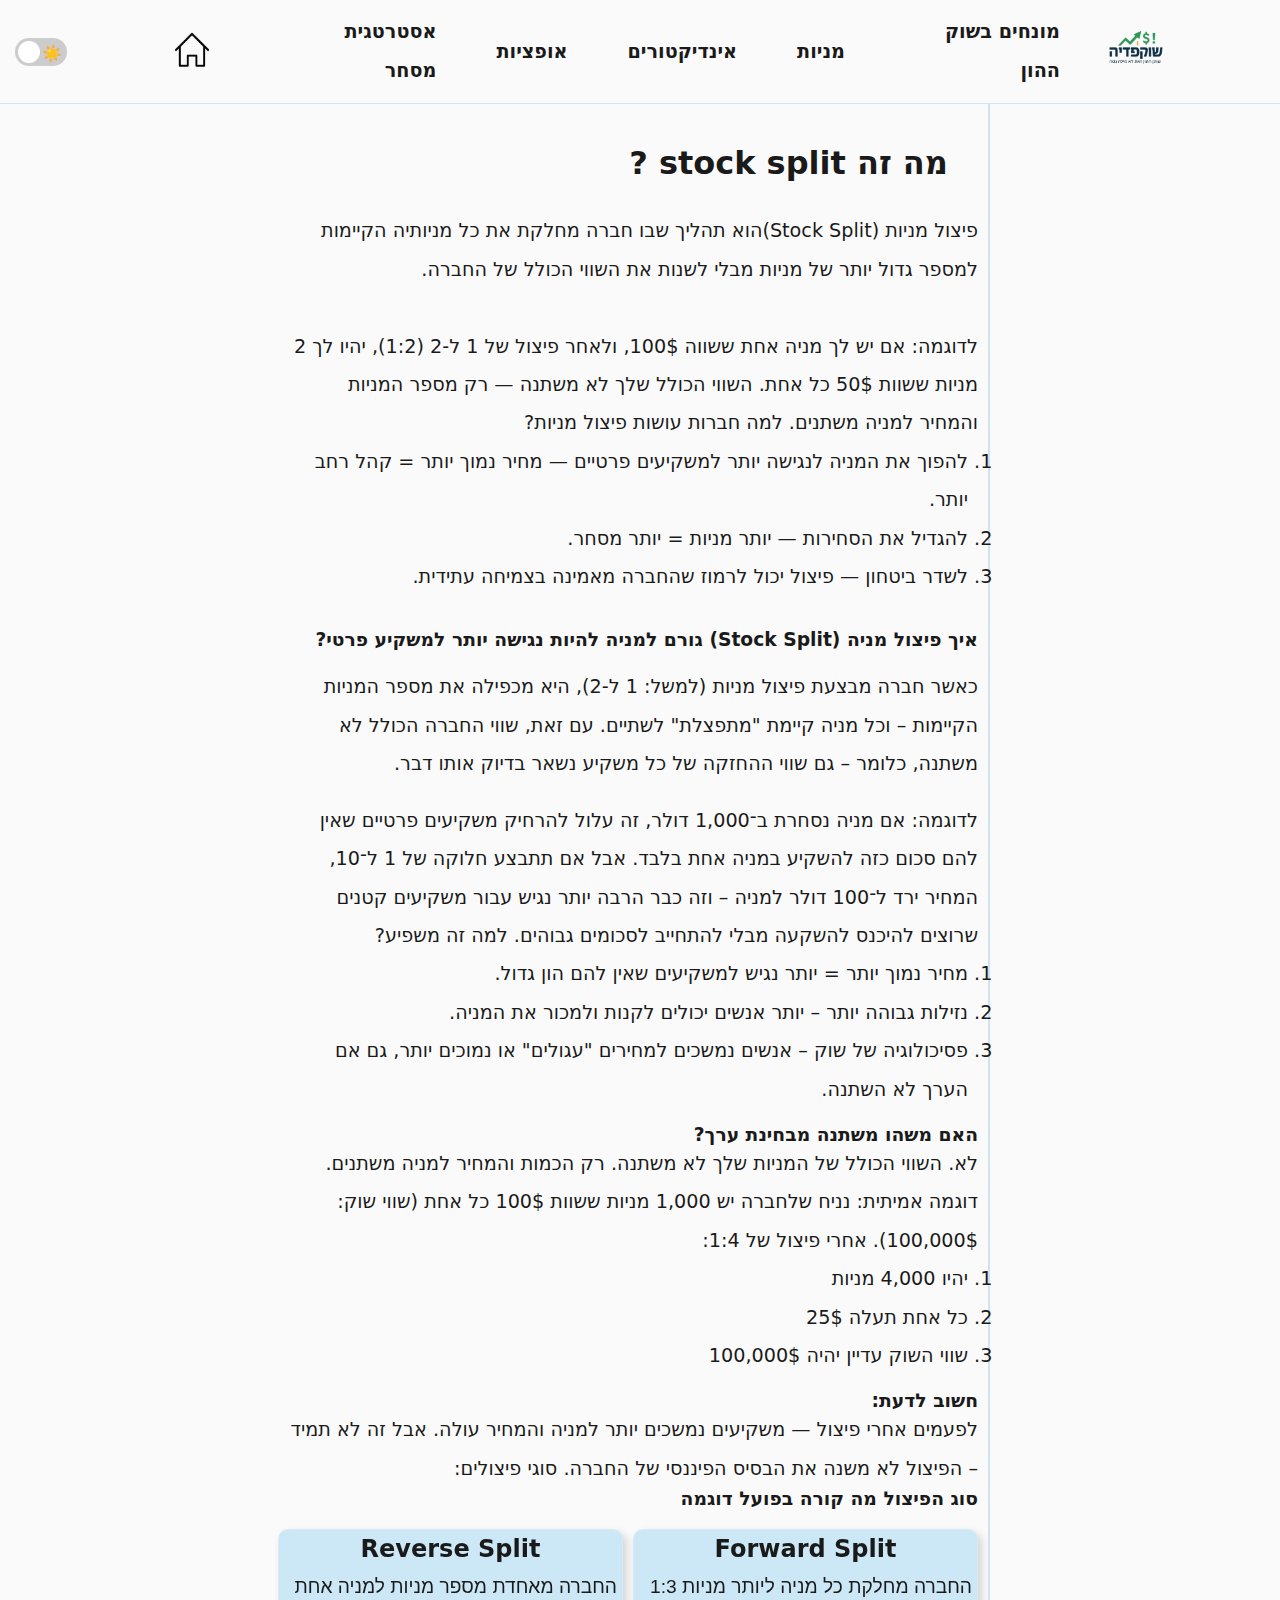
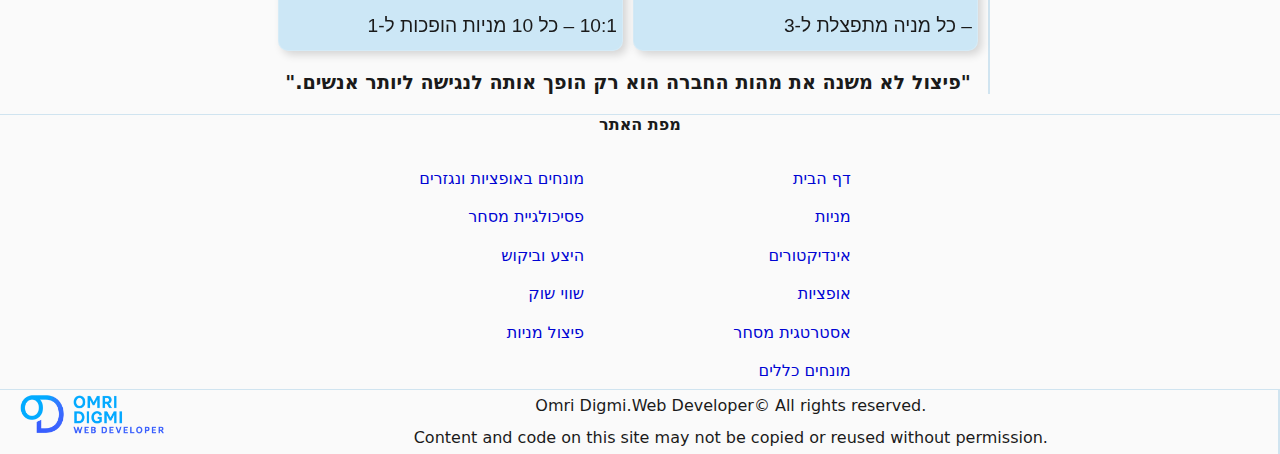
<file: stock-split.html>
<!DOCTYPE html>
<html lang="en">

<head>
    <meta charset="UTF-8">
    <meta name="viewport" content="width=device-width, initial-scale=1.0">
    <title>Document</title>
    <link rel="stylesheet" href="./shokipedia.css">
</head>

<body>
    <nav>
        <input type="checkbox" id="hamburger" hidden>
        <label class="hamburger-label" for="hamburger">&#9776;</label>
        <ul>
            <li>
                <label class="switch" title="Toggle dark mode">
                    <input type="checkbox" id="theme-toggle-slider">
                    <span class="slider">
                        <span class="icon moon">🌙</span>
                        <span class="icon sun">☀️</span>
                    </span>
                </label>
            </li>
            <li>
                <a href="./index.html">
                    <img src="Images/home.webp" alt="Home Button" class="home">
                </a>
            </li>
            <li>
                <a href="./Strategies.html">אסטרטגית מסחר </a>
            </li>
            <li>
                <a href="./stocks-options.html">אופציות</a>
            </li>
            <li>
                <a href="./Indicators.html">אינדיקטורים</a>
            </li>
            <li>
                <a href="./stocks.html">מניות</a>
            </li>
            <li>
                <a href="#">מונחים בשוק ההון</a>
                <ul class="opennav">
                    <li><a href="./general-terms.html">מונחים כללים</a></li>
                    <li><a href="./optionTrem.html">מונחים באופציות ונגזרים</a></li>
                    <li><a href="#">מונחים גלובליים</a></li>
                    <li><a href="./trading-psychology.html">פסיכולגיית מסחר</a></li>
                </ul>
            </li>
            <li>
                <img src="./Images/shokpedia-logo.webp" alt="shokpedia logo" class="logo">
            </li>
        </ul>
    </nav>
    <section>
        <h1>מה זה stock split ?</h1>
        <p><b>פיצול מניות (Stock Split)</b>הוא תהליך שבו חברה מחלקת את כל מניותיה הקיימות למספר גדול יותר של מניות
            <b>מבלי לשנות את השווי הכולל של החברה.</b> <br><br><b>לדוגמה:
            </b> אם יש לך מניה אחת ששווה 100$, ולאחר פיצול של 1 ל-2 (1:2), <b>יהיו לך 2 מניות ששוות 50$ כל אחת.</b>
            השווי הכולל
            שלך
            לא משתנה —
            רק מספר המניות והמחיר למניה משתנים.
            למה חברות עושות פיצול מניות?
        </p>
        <ol>
            <li>להפוך את המניה לנגישה יותר למשקיעים פרטיים — מחיר נמוך יותר = קהל רחב יותר.</li>
            <li>להגדיל את הסחירות — יותר מניות = יותר מסחר.</li>
            <li>לשדר ביטחון — פיצול יכול לרמוז שהחברה מאמינה בצמיחה עתידית.</li>
        </ol>
        <br>
        <h3>איך פיצול מניה (Stock Split) גורם למניה להיות נגישה יותר למשקיע פרטי?
        </h3><br>
        <p>כאשר חברה מבצעת פיצול מניות (למשל: 1 ל-2), <b>היא מכפילה את מספר המניות הקיימות</b> – וכל מניה קיימת "מתפצלת"
            לשתיים.
            <b>עם זאת, שווי החברה הכולל לא משתנה</b>, כלומר – גם שווי ההחזקה של כל משקיע נשאר בדיוק אותו דבר.
        </p>
        <br>
        <p><b>לדוגמה:</b>
            אם מניה נסחרת ב־1,000 דולר, זה עלול להרחיק משקיעים פרטיים שאין להם סכום כזה להשקיע במניה אחת בלבד. אבל אם
            תתבצע חלוקה של 1 ל־10, המחיר ירד ל־100 דולר למניה – וזה כבר הרבה יותר נגיש עבור משקיעים קטנים שרוצים
            להיכנס
            להשקעה מבלי להתחייב לסכומים גבוהים.
            למה זה משפיע?
        </p>
        <ol>
            <li>מחיר נמוך יותר = יותר נגיש למשקיעים שאין להם הון גדול.</li>
            <li>נזילות גבוהה יותר – יותר אנשים יכולים לקנות ולמכור את המניה.</li>
            <li>פסיכולוגיה של שוק – אנשים נמשכים למחירים "עגולים" או נמוכים יותר, גם אם הערך לא השתנה.</li>
        </ol>
        <h3>האם משהו משתנה מבחינת ערך?</h3>
        <p><b>לא. </b>השווי הכולל של המניות שלך <b>לא משתנה. </b>רק הכמות והמחיר למניה משתנים.
            <br><b>דוגמה אמיתית: </b>נניח שלחברה יש 1,000 מניות ששוות 100$ כל אחת (שווי שוק: 100,000$).
            אחרי פיצול של 1:4:
        </p>
        <ol>
            <li>יהיו 4,000 מניות</li>
            <li>כל אחת תעלה 25$</li>
            <li>שווי השוק עדיין יהיה 100,000$</li>
        </ol>
        <h3>חשוב לדעת:</h3>
        <p>לפעמים אחרי פיצול — משקיעים נמשכים יותר למניה והמחיר עולה. אבל זה לא תמיד – הפיצול לא משנה את הבסיס הפיננסי
            של החברה.
            סוגי פיצולים:</p>
        <h3>סוג הפיצול מה קורה בפועל דוגמה</h3>
        <div class="sectionflex">
            <div class="card">
                <h2>Forward Split</h2>
                <p>החברה מחלקת כל מניה ליותר מניות 1:3 – כל מניה מתפצלת ל-3</p>
            </div>
            <div class="card">
                <h2>Reverse Split</h2>
                <p>החברה מאחדת מספר מניות למניה אחת 10:1 – כל 10 מניות הופכות ל-1</p>
            </div>
        </div>
        <h3 class="summ">"פיצול לא משנה את מהות החברה הוא רק הופך אותה לנגישה ליותר אנשים."</h3>
    </section>
    <footer>
        <section class="sitemap">
            <h2>מפת האתר</h2>
            <div class="sectionflex">
                <div>
                    <ul>
                        <li>
                            <a href="./index.html">דף הבית</a>
                        </li>
                        <li>
                            <a href="./stocks.html">מניות</a>
                        </li>
                        <li>
                            <a href="./Indicators.html">אינדיקטורים</a>
                        </li>
                        <li>
                            <a href="./stocks-options.html">אופציות</a>
                        </li>
                        <li>
                            <a href="./Strategies.html">אסטרטגית מסחר</a>
                        </li>
                        <li>
                            <a href="./general-terms.html">מונחים כללים</a>
                        </li>
                    </ul>
                </div>
                <div>
                    <ul>
                        <li>
                            <a href="./optionTrem.html">מונחים באופציות ונגזרים</a>
                        </li>
                        <li>
                            <a href="./trading-psychology.html">פסיכולגיית מסחר</a>
                        </li>
                        <li>
                            <a href="./bidAndask.html">היצע וביקוש</a>
                        </li>
                        <li>
                            <a href="./MarketCap.html">שווי שוק</a>
                        </li>
                        <li>
                            <a href="./stock-split.html">פיצול מניות</a>
                        </li>
                    </ul>
                </div>
            </div>

        </section>
        <section class="credits">
            <a href="https://github.com/omridigmi" target="_blank" aria-label="Github" rel="noreferrer" rel="noopener">
                <img src="./Images/Omri-Digmi-Web-Developer-logo.png" alt="Omri digmi web developer logo"></a>
            <p>Omri Digmi.Web Developer&copy; All rights reserved. <br>
                Content and code on this site may not be copied or reused without permission.</p> <br>
        </section>
    </footer>

    <script>
        document.addEventListener('DOMContentLoaded', function () {
            const toggleInput = document.getElementById('theme-toggle-slider');
            const html = document.documentElement;
            // Set initial state
            if (html.getAttribute('data-theme') === 'dark') {
                toggleInput.checked = true;
            }
            toggleInput.addEventListener('change', function () {
                const newTheme = this.checked ? 'dark' : 'light';
                html.setAttribute('data-theme', newTheme);
            });
        });
    </script>
</body>

</html>
</file>
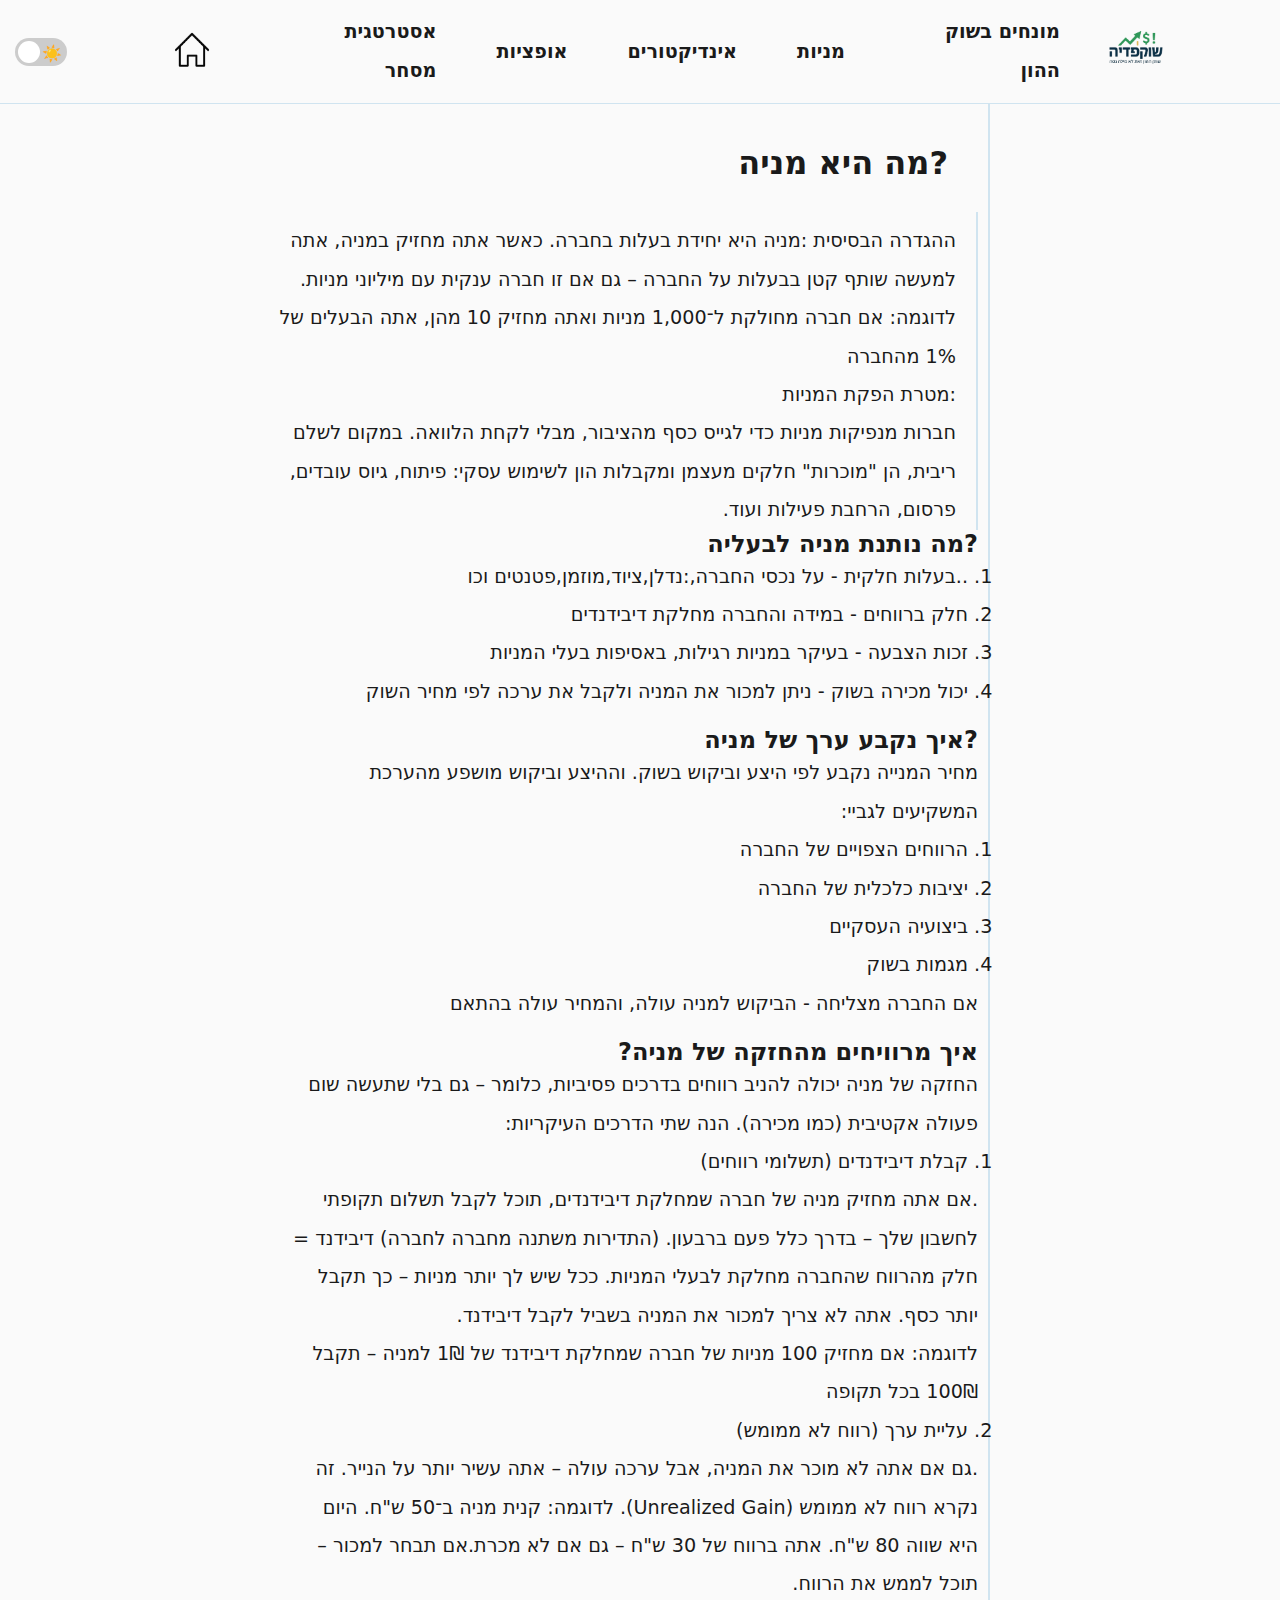
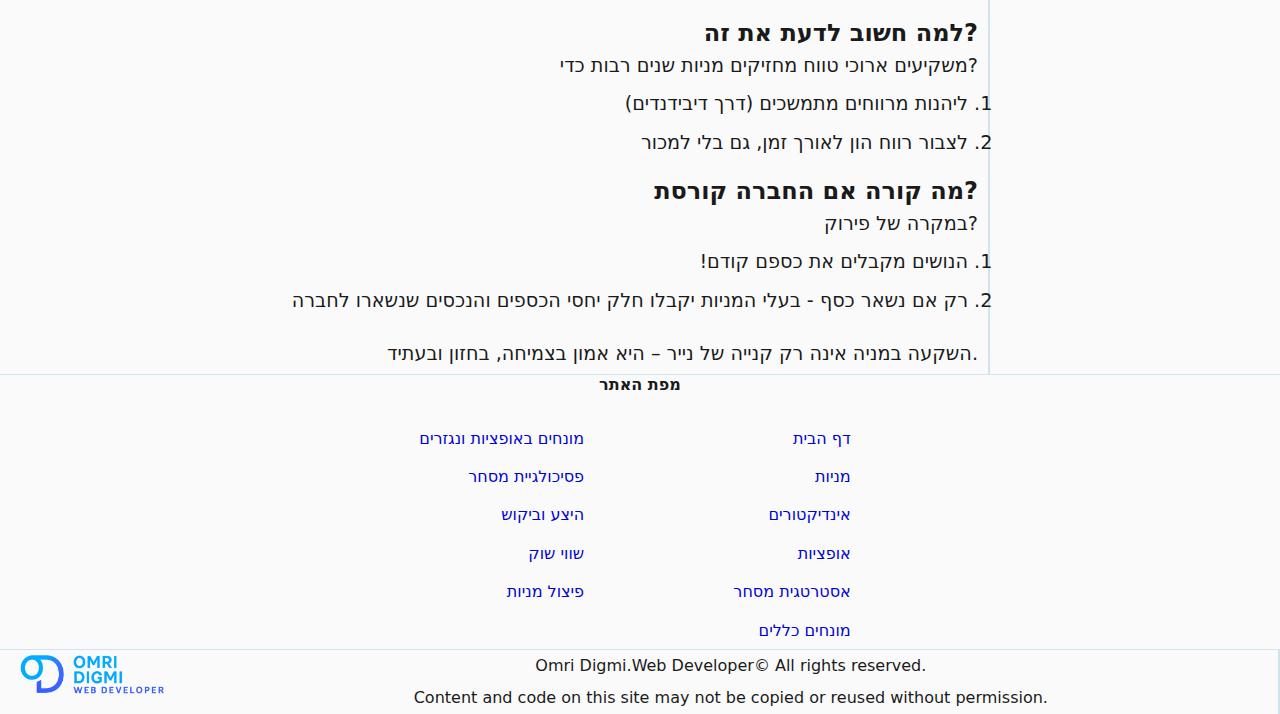
<file: stocks.html>
<!DOCTYPE html>
<html lang="en">

<head>
    <meta charset="UTF-8">
    <meta name="viewport" content="width=device-width, initial-scale=1.0">
    <title>מניות</title>
    <link rel="stylesheet" href="./shokipedia.css">
</head>

<body>
    <nav>
        <input type="checkbox" id="hamburger" hidden>
        <label class="hamburger-label" for="hamburger">&#9776;</label>
        <ul>
            <li>
                <label class="switch" title="Toggle dark mode">
                    <input type="checkbox" id="theme-toggle-slider">
                    <span class="slider">
                        <span class="icon moon">🌙</span>
                        <span class="icon sun">☀️</span>
                    </span>
                </label>
            </li>
            <li>
                <a href="./index.html">
                    <img src="Images/home.webp" alt="Home Button" class="home">
                </a>
            </li>
            <li>
                <a href="./Strategies.html">אסטרטגית מסחר </a>
            </li>
            <li>
                <a href="./stocks-options.html">אופציות</a>
            </li>
            <li>
                <a href="./Indicators.html">אינדיקטורים</a>
            </li>
            <li>
                <a href="./stocks.html">מניות</a>
            </li>
            <li>
                <a href="#">מונחים בשוק ההון</a>
                <ul class="opennav">
                    <li><a href="./general-terms.html">מונחים כללים</a></li>
                    <li><a href="./optionTrem.html">מונחים באופציות ונגזרים</a></li>
                    <li><a href="#">מונחים גלובליים</a></li>
                    <li><a href="./trading-psychology.html">פסיכולגיית מסחר</a></li>
                </ul>
            </li>
            <li>
                <img src="./Images/shokpedia-logo.webp" alt="shokpedia logo" class="logo">
            </li>
        </ul>
    </nav>
    <section>
        <h1>?מה היא מניה</h1>
        <main>
            <p><b>ההגדרה הבסיסית :</b>מניה היא יחידת בעלות בחברה. כאשר אתה מחזיק במניה, אתה למעשה שותף קטן בבעלות על
                החברה – גם אם זו חברה ענקית עם מיליוני
                מניות.

                לדוגמה: אם חברה מחולקת ל־1,000 מניות ואתה מחזיק 10 מהן, אתה הבעלים של 1% מהחברה <br>
                <b>:מטרת הפקת המניות</b><br>
                חברות מנפיקות מניות כדי לגייס כסף מהציבור, מבלי לקחת הלוואה. במקום לשלם ריבית, הן "מוכרות" חלקים
                מעצמן
                ומקבלות הון
                לשימוש עסקי: פיתוח, גיוס עובדים, פרסום, הרחבת פעילות ועוד.
            </p>
        </main>
        <ol>
            <h2>?מה נותנת מניה לבעליה</h2>
            <li>..בעלות חלקית - על נכסי החברה,:נדלן,ציוד,מוזמן,פטנטים וכו</li>
            <li>חלק ברווחים - במידה והחברה מחלקת דיבידנדים</li>
            <li>זכות הצבעה - בעיקר במניות רגילות, באסיפות בעלי המניות</li>
            <li>יכול מכירה בשוק - ניתן למכור את המניה ולקבל את ערכה לפי מחיר השוק</li>
        </ol>
        <ol>
            <h2>?איך נקבע ערך של מניה</h2>
            <b>
                <p>מחיר המנייה נקבע לפי היצע וביקוש בשוק. וההיצע וביקוש מושפע מהערכת המשקיעים לגביי:</p>
            </b>
            <li>הרווחים הצפויים של החברה</li>
            <li>יציבות כלכלית של החברה</li>
            <li>ביצועיה העסקיים</li>
            <li>מגמות בשוק</li>
            <p>אם החברה מצליחה - הביקוש למניה עולה, והמחיר עולה בהתאם</p>
        </ol>
        <ol>
            <h2>איך מרוויחים מהחזקה של מניה?</h2>
            <b>
                <p>החזקה של מניה יכולה להניב רווחים בדרכים פסיביות, כלומר – גם בלי שתעשה שום פעולה אקטיבית (כמו
                    מכירה).
                    הנה
                    שתי הדרכים
                    העיקריות:</p>
            </b>
            <li>קבלת דיבידנדים (תשלומי רווחים)</li>
            <p>.אם אתה מחזיק מניה של חברה שמחלקת דיבידנדים, תוכל לקבל תשלום תקופתי לחשבון שלך – בדרך כלל פעם ברבעון.
                (התדירות משתנה
                מחברה לחברה)

                דיבידנד = חלק מהרווח שהחברה מחלקת לבעלי המניות.

                ככל שיש לך יותר מניות – כך תקבל יותר כסף.

                אתה לא צריך למכור את המניה בשביל לקבל דיבידנד.
                <br>
                לדוגמה: אם מחזיק 100 מניות של חברה שמחלקת דיבידנד של 1₪ למניה – תקבל 100₪ בכל תקופה
            </p>
            <li>עליית ערך (רווח לא ממומש)</li>
            <p>.גם אם אתה לא מוכר את המניה, אבל ערכה עולה – אתה עשיר יותר על הנייר. זה נקרא רווח לא ממומש
                (Unrealized
                Gain).

                לדוגמה: קנית מניה ב־50 ש"ח. היום היא שווה 80 ש"ח. אתה ברווח של 30 ש"ח – גם אם לא מכרת.אם תבחר למכור
                –
                תוכל לממש את
                הרווח.</p>
        </ol>
        <h2>?למה חשוב לדעת את זה</h2>
        <b>
            <p>?משקיעים ארוכי טווח מחזיקים מניות שנים רבות כדי</p>
        </b>
        <ol>
            <li>ליהנות מרווחים מתמשכים (דרך דיבידנדים)</li>
            <li>לצבור רווח הון לאורך זמן, גם בלי למכור</li>
        </ol>
        <h2>?מה קורה אם החברה קורסת</h2>
        <p>
            <b>?במקרה של פירוק
            </b>
        </p>
        <ol>
            <li>הנושים מקבלים את כספם קודם!</li>
            <li>רק אם נשאר כסף - בעלי המניות יקבלו חלק יחסי הכספים והנכסים שנשארו לחברה
            </li>
        </ol>
        <p>
            <b>.השקעה במניה אינה רק קנייה של נייר – היא אמון בצמיחה, בחזון ובעתיד</b>
        </p>
    </section>
    <footer>
        <section class="sitemap">
            <h2>מפת האתר</h2>
            <div class="sectionflex">
                <div>
                    <ul>
                        <li>
                            <a href="./index.html">דף הבית</a>
                        </li>
                        <li>
                            <a href="./stocks.html">מניות</a>
                        </li>
                        <li>
                            <a href="./Indicators.html">אינדיקטורים</a>
                        </li>
                        <li>
                            <a href="./stocks-options.html">אופציות</a>
                        </li>
                        <li>
                            <a href="./Strategies.html">אסטרטגית מסחר</a>
                        </li>
                        <li>
                            <a href="./general-terms.html">מונחים כללים</a>
                        </li>
                    </ul>
                </div>
                <div>
                    <ul>
                        <li>
                            <a href="./optionTrem.html">מונחים באופציות ונגזרים</a>
                        </li>
                        <li>
                            <a href="./trading-psychology.html">פסיכולגיית מסחר</a>
                        </li>
                        <li>
                            <a href="./bidAndask.html">היצע וביקוש</a>
                        </li>
                        <li>
                            <a href="./MarketCap.html">שווי שוק</a>
                        </li>
                        <li>
                            <a href="./stock-split.html">פיצול מניות</a>
                        </li>
                    </ul>
                </div>
            </div>

        </section>
        <section class="credits">
            <a href="https://github.com/omridigmi" target="_blank" aria-label="Github" rel="noreferrer" rel="noopener">
                <img src="./Images/Omri-Digmi-Web-Developer-logo.png" alt="Omri digmi web developer logo"></a>
            <p>Omri Digmi.Web Developer&copy; All rights reserved. <br>
                Content and code on this site may not be copied or reused without permission.</p> <br>
        </section>
    </footer>

    <script>
        document.addEventListener('DOMContentLoaded', function () {
            const toggleInput = document.getElementById('theme-toggle-slider');
            const html = document.documentElement;
            // Set initial state
            if (html.getAttribute('data-theme') === 'dark') {
                toggleInput.checked = true;
            }
            toggleInput.addEventListener('change', function () {
                const newTheme = this.checked ? 'dark' : 'light';
                html.setAttribute('data-theme', newTheme);
            });
        });
    </script>
</body>

</html>
</file>
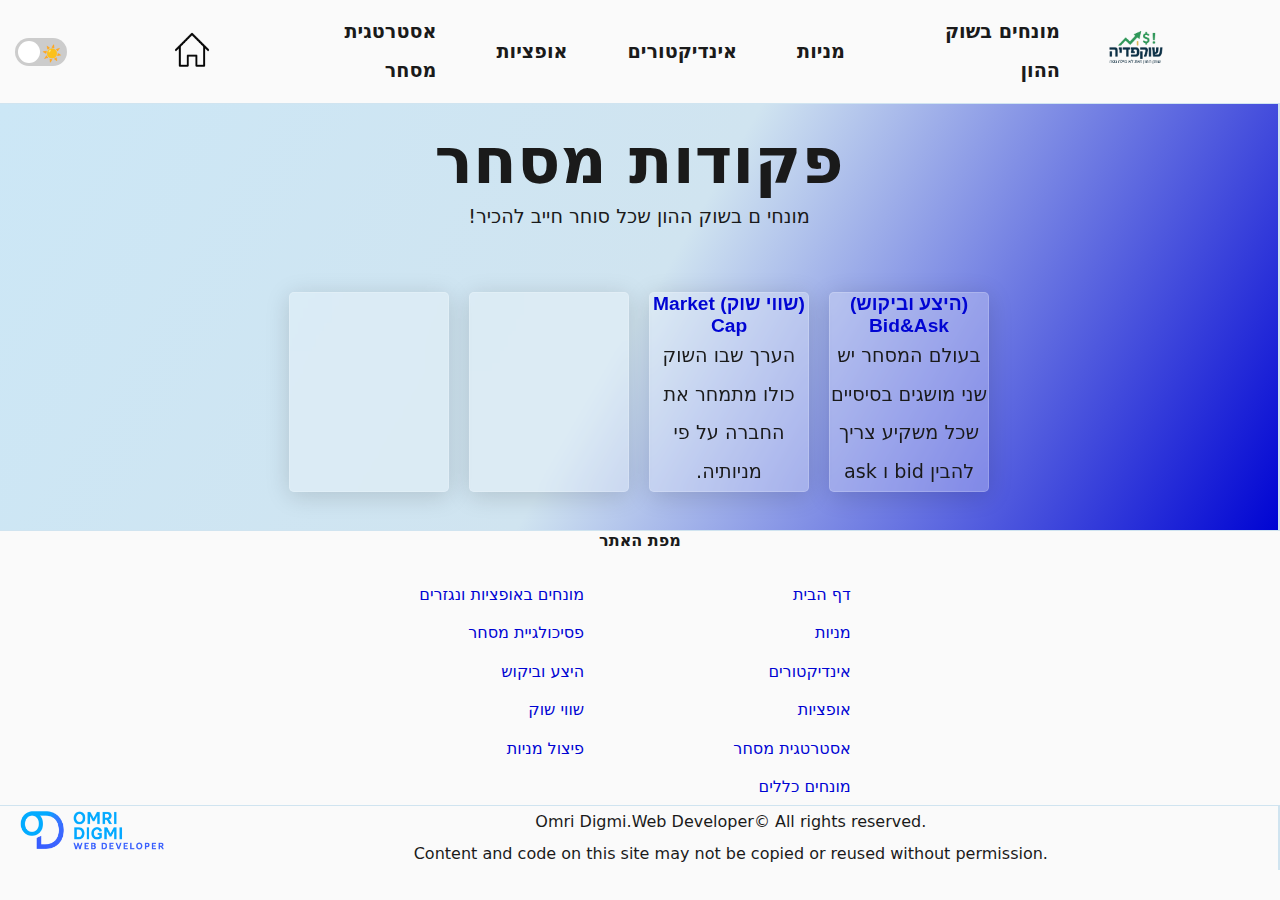
<file: trading-psychology.html>
<!DOCTYPE html>
<html lang="en">

<head>
    <meta charset="UTF-8">
    <meta name="viewport" content="width=device-width, initial-scale=1.0">
    <title>פסיכולגיית מסחר</title>
    <link rel="stylesheet" href="./shokipedia.css">
</head>

<body>
    <nav>
        <input type="checkbox" id="hamburger" hidden>
        <label class="hamburger-label" for="hamburger">&#9776;</label>
        <ul>
            <li>
                <label class="switch" title="Toggle dark mode">
                    <input type="checkbox" id="theme-toggle-slider">
                    <span class="slider">
                        <span class="icon moon">🌙</span>
                        <span class="icon sun">☀️</span>
                    </span>
                </label>
            </li>
            <li>
                <a href="./index.html">
                    <img src="Images/home.webp" alt="Home Button" class="home">
                </a>
            </li>
            <li>
                <a href="./Strategies.html">אסטרטגית מסחר </a>
            </li>
            <li>
                <a href="./stocks-options.html">אופציות</a>
            </li>
            <li>
                <a href="./Indicators.html">אינדיקטורים</a>
            </li>
            <li>
                <a href="./stocks.html">מניות</a>
            </li>
            <li>
                <a href="#">מונחים בשוק ההון</a>
                <ul class="opennav">
                    <li><a href="./general-terms.html">מונחים כללים</a></li>
                    <li><a href="./optionTrem.html">מונחים באופציות ונגזרים</a></li>
                    <li><a href="#">מונחים גלובליים</a></li>
                    <li><a href="./trading-psychology.html">פסיכולגיית מסחר</a></li>
                </ul>
            </li>
            <li>
                <img src="./Images/shokpedia-logo.webp" alt="shokpedia logo" class="logo">
            </li>
        </ul>
    </nav>
    <section id="global-cards">
        <div class="global-cards">
            <h2>פקודות מסחר</h2>
            <br>
            <p>מונחי ם בשוק ההון שכל סוחר חייב להכיר!</p>
            <div class="box"><a href="./bidAndask.html"> (היצע וביקוש) Bid&Ask</a>
                <p>בעולם המסחר יש שני מושגים בסיסיים שכל משקיע צריך להבין bid ו ask</p>
            </div>
            <div class="box"><a href="./MarketCap.html"> (שווי שוק) Market Cap</a>
                <p>הערך שבו השוק כולו מתמחר את החברה על פי מניותיה.</p>
            </div>
            <p></p>
            <div class="box"></div>
            <div class="box"></div>
            <br>
        </div>
    </section>
    <footer>
        <section class="sitemap">
            <h2>מפת האתר</h2>
            <div class="sectionflex">
                <div>
                    <ul>
                        <li>
                            <a href="./index.html">דף הבית</a>
                        </li>
                        <li>
                            <a href="./stocks.html">מניות</a>
                        </li>
                        <li>
                            <a href="./Indicators.html">אינדיקטורים</a>
                        </li>
                        <li>
                            <a href="./stocks-options.html">אופציות</a>
                        </li>
                        <li>
                            <a href="./Strategies.html">אסטרטגית מסחר</a>
                        </li>
                        <li>
                            <a href="./general-terms.html">מונחים כללים</a>
                        </li>
                    </ul>
                </div>
                <div>
                    <ul>
                        <li>
                            <a href="./optionTrem.html">מונחים באופציות ונגזרים</a>
                        </li>
                        <li>
                            <a href="./trading-psychology.html">פסיכולגיית מסחר</a>
                        </li>
                        <li>
                            <a href="./bidAndask.html">היצע וביקוש</a>
                        </li>
                        <li>
                            <a href="./MarketCap.html">שווי שוק</a>
                        </li>
                        <li>
                            <a href="./stock-split.html">פיצול מניות</a>
                        </li>
                    </ul>
                </div>
            </div>

        </section>
        <section class="credits">
            <a href="https://github.com/omridigmi" target="_blank" aria-label="Github" rel="noreferrer" rel="noopener">
                <img src="./Images/Omri-Digmi-Web-Developer-logo.png" alt="Omri digmi web developer logo"></a>
            <p>Omri Digmi.Web Developer&copy; All rights reserved. <br>
                Content and code on this site may not be copied or reused without permission.</p> <br>
        </section>
    </footer>

    <script>
        document.addEventListener('DOMContentLoaded', function () {
            const toggleInput = document.getElementById('theme-toggle-slider');
            const html = document.documentElement;
            // Set initial state
            if (html.getAttribute('data-theme') === 'dark') {
                toggleInput.checked = true;
            }
            toggleInput.addEventListener('change', function () {
                const newTheme = this.checked ? 'dark' : 'light';
                html.setAttribute('data-theme', newTheme);
            });
        });
    </script>
</body>

</html>
</file>
<file: shokipedia.css>
* {
    margin: 0;
    padding: 0;
    box-sizing: border-box;
}

html {
    scroll-behavior: smooth;
}

:root {
    /* --bg-color: #f9fbfc; */
    --bg-color: #fafafa;
    --text-color: #1a1a1a;
    --accent-color: #cce7f6;
    --link-color: #0004d3;
    --header-bg: #e6f2fa;
    --border-color: #d0e4f0;
    --home-bg: #fafafa;
    --main-width: 700px;
    --p-fsize: 1rem;
}

[data-theme="dark"] {
    --bg-color: #12161a;
    --text-color: #f2f2f2;
    --accent-color: #26485e;
    --link-color: #4ea3ff;
    --header-bg: #71879c;
    --border-color: #2a3b47;
    --home-bg: #fafafa;
}

.darkMode {
    padding-right: 100px;
    width: 50px;
    height: 26px;
    background: var(--border-color);
    border-radius: 26px;
    transition: background 0.3s;

    &::before {
        content: "";
        position: absolute;
        top: 3px;
        left: 3px;
        width: 20px;
        height: 20px;
        background: var(--accent-color);
        border-radius: 50%;
        transition: transform 0.3s;
    }

    &.active::before {
        transform: translateX(24px);
        background: var(--link-color);
        cursor: pointer;
        background-color: var(--bg-color);
        border: 0;
        text-align: center;
        margin: 0 auto;
        font-weight: lighter;
        padding: 5px 8px;
        margin-right: 40px;
        font-weight: 400;
        font-size: 1em;
        display: block;
        text-decoration: none;
        color: var(--text-color);
        font-weight: bold;
        font-family: system-ui, -apple-system, BlinkMacSystemFont, 'Segoe UI', Roboto, Oxygen, Ubuntu, Cantarell, 'Open Sans', 'Helvetica Neue', sans-serif;
    }
}

.switch {
    margin-right: 50px;
    position: relative;
    display: inline-block;
    width: 52px;
    height: 28px;
    vertical-align: middle;
}

.switch input {
    opacity: 0;
    width: 0;
    height: 0;
}

.slider {
    position: absolute;
    cursor: pointer;
    top: 0;
    left: 0;
    right: 0;
    bottom: 0;
    background-color: #ccc;
    transition: .4s;
    border-radius: 28px;
}

.slider:before {
    position: absolute;
    content: "";
    height: 22px;
    width: 22px;
    left: 3px;
    bottom: 3px;
    background-color: white;
    transition: .4s;
    border-radius: 50%;
}

input:checked+.slider {

    background-color: #333;
}

input:checked+.slider .sun {
    display: none;
}

input:checked+.slider .moon {
    display: block;
}

.slider .sun {
    display: block;
}

.slider .moon {
    display: none;
}


input:checked+.slider:before {
    transform: translateX(24px);
}

.slider .icon {
    position: absolute;
    font-size: 16px;
    width: 22px;
    text-align: center;
    pointer-events: none;
}

.slider .moon {
    left: 4px;
    color: #222;
}

.slider .sun {
    right: 4px;
    color: #FFD600;
}

body {
    text-align: right;
    background-color: var(--bg-color);

}

footer {
    border-top: 1px solid var(--border-color);
}

.sitemap {
    border: 0;
    padding: 0;
    margin: 0 auto;
    width: var(--main-width);

    h2 {
        width: var(--main-width);
        text-align: center;
        font-size: var(--p-fsize);
        font-family: system-ui, -apple-system, BlinkMacSystemFont, 'Segoe UI', Roboto, Oxygen, Ubuntu, Cantarell, 'Open Sans', 'Helvetica Neue', sans-serif;
        padding-bottom: 5px;
    }

    ul {
        margin: 0;

        li {
            list-style-type: none;

            a {
                font-family: system-ui, -apple-system, BlinkMacSystemFont, 'Segoe UI', Roboto, Oxygen, Ubuntu, Cantarell, 'Open Sans', 'Helvetica Neue', sans-serif;
                font-size: var(--p-fsize);
                color: var(--link-color);
            }
        }
    }
}


.credits {
    padding: 0;
    display: flex;
    width: 100vw;
    text-align: center;
    position: absolute;
    border-top: 1px solid var(--border-color);
    justify-content: center;
    direction: ltr;

    img {
        height: 50px;
        padding: 2px 20px;
    }

    p {
        font-size: 1em;
        margin: 0 auto;
        color: var(--text-color);

    }
}

/* --- NAVIGATION --- */
nav {
    width: 100vw;
    height: 80px auto;
    border-bottom: 1px solid var(--border-color);
    background-color: var(--bg-color);
    display: flex;
    justify-content: center;
    align-items: center;
    position: relative;
    z-index: 10;
    display: block;
}

nav ul {
    display: flex;
    align-items: center;
    justify-content: center;
    list-style: none;
    margin: 0;
    padding: 0;
    height: 100%;
}

nav ul li {
    position: relative;
    margin: 0 15px;
}

/* --- LINKS --- */
nav ul li a {
    display: block;
    text-decoration: none;
    color: var(--text-color);
    font-weight: 600;
    font-size: 1em;
    padding: 10px 15px;
    font-family: system-ui, sans-serif;
    transition: all 0.3s ease;
}

nav ul li a:hover {
    background-color: var(--accent-color);
    color: var(--text-color);
    border-radius: 5px;
}

/* --- DROPDOWN --- */
nav ul li ul.opennav {
    display: none;
    position: absolute;
    top: 100%;
    left: 0;
    background-color: var(--bg-color);
    border: 1px solid var(--border-color);
    min-width: 180px;
    z-index: 100;
    border-radius: 5px;
    padding: 0;
}

nav ul li:hover ul.opennav {
    display: block;

}

nav ul li ul.opennav li {
    margin: 0;
    width: 100%;
    background-color: var(--bg-color);
}

nav ul li ul.opennav li a {
    padding: 12px 16px;
    font-size: 0.95em;
    border: 1px solid var(--border-color);
    font-size: var(--p-fsize);
}

nav ul li ul.opennav li a:hover {
    background-color: var(--accent-color);
}

#hamburger,
label {
    font-size: 1.8em;
    color: var(--text-color);
    padding-left: 15px;
    display: none;
    font-weight: bold;
    z-index: 101;
    width: var(--main-width);

}

.boldtext {
    font-size: 1.2em;
    font-weight: 300;
}


h1 {
    color: var(--text-color);
    padding: 30px;
    font-size: 2em;
    text-align: right;
    font-family: system-ui, -apple-system, BlinkMacSystemFont, 'Segoe UI', Roboto, Oxygen, Ubuntu, Cantarell, 'Open Sans', 'Helvetica Neue', sans-serif;
}

h2 {
    color: var(--text-color);
    font-family: system-ui, -apple-system, BlinkMacSystemFont, 'Segoe UI', Roboto, Oxygen, Ubuntu, Cantarell, 'Open Sans', 'Helvetica Neue', sans-serif;
}

h3 {
    color: var(--text-color);
    font-family: system-ui, -apple-system, BlinkMacSystemFont, 'Segoe UI', Roboto, Oxygen, Ubuntu, Cantarell, 'Open Sans', 'Helvetica Neue', sans-serif;

}

h4 {

    color: var(--text-color);
    font-size: 1em;
    font-family: system-ui, -apple-system, BlinkMacSystemFont, 'Segoe UI', Roboto, Oxygen, Ubuntu, Cantarell, 'Open Sans', 'Helvetica Neue', sans-serif;
}

main {

    padding-right: 20px;
    margin: 0 auto;
    padding-top: 10px;
    text-align: right;
    width: var(--main-width);
    direction: rtl;
    border-right: 2px solid var(--border-color);
    padding-right: 20px;
}

section {
    padding-right: 10px;
    border-right: 2px solid var(--border-color);
    margin: 0 auto;
    padding-top: 10px;
    text-align: right;
    width: var(--main-width);
    direction: rtl;

    a {
        color: var(--text-color);
        text-decoration: none;
        font-weight: bolder;

    }
}

.sectionflex {
    justify-content: space-evenly;
    margin: 0 auto;
    margin-top: 20px;
    text-align: right;
    width: var(--main-width);
    display: flex;
    direction: rtl;
    border: 0;
    gap: 10px;
}


header {
    border-right: 2px solid var(--border-color);
    padding: 20px;
    margin: 0 auto;
    text-align: right;
    width: var(--main-width);
    direction: rtl;

    main {
        border: 0;
    }

    section {
        width: 100%;
        border: 0;
    }
}


p {
    color: var(--text-color);
    font-size: 1.2em;
    font-weight: 300;
    font-family: system-ui, -apple-system, BlinkMacSystemFont, 'Segoe UI', Roboto, Oxygen, Ubuntu, Cantarell, 'Open Sans', 'Helvetica Neue', sans-serif;
    line-height: 2;
}

.logo {
    width: 60px;
    margin-top: 10px;
    margin-right: 100px;

}

.home {
    border-radius: 20px;
    background: var(--home-bg);
    margin: 0 auto;
    margin-top: 10px;
    margin-right: 10px;
    width: 60px;
    height: 60px;
}

.nav {
    display: block;
}

.blocks {
    border-right: 2px solid var(--border-color);
    padding-right: 20px;
    height: 10px;
    margin: 0 auto;
    width: var(--main-width);
}

.folder {
    width: var(--main-width);
}

.card {
    width: 50%;
    background-color: var(--accent-color);
    border-radius: 10px;
    direction: rtl;
    backdrop-filter: blur(8px);
    -webkit-backdrop-filter: blur(8px);
    border: 1px solid rgba(255, 255, 255, 0.18);
    box-shadow: 4px 4px 8px 0 rgba(0, 0, 0, 0.15);

    h2 {
        color: var(--text-color);
        text-align: center;
        padding-top: 5px;
    }

    p {
        color: var(--text-color);
        font-weight: 400;
        padding: 5px;
        font-family: 'Segoe UI', Tahoma, Geneva, Verdana, sans-serif;
    }

    h3 {
        color: var(--text-color);
        text-align: center;
        font-family: system-ui, -apple-system, BlinkMacSystemFont, 'Segoe UI', Roboto, Oxygen, Ubuntu, Cantarell, 'Open Sans', 'Helvetica Neue', sans-serif;
    }
}

.put {
    background-color: lightcoral;
}

.call {
    background-color: lightgreen;
}



#global-cards {
    padding: 0;
    margin: 0 auto;
    width: 100vw;
    background: linear-gradient(120deg, var(--accent-color) 0%, var(--border-color) 50%, var(--link-color) 100%);
}

.global-cards {
    margin: 0 auto;
    width: var(--main-width);
    height: 2px;
    height: auto;
    display: grid;
    grid-template-rows: repeat(2, 1fr);
    grid-template-columns: repeat(3, 1fr);
    /* justify-content: space-around; */

    @keyframes animated-bg {
        0% {
            background-position: 0% 50%;
            background-size: 150% 150%;
        }

        100% {
            background-position: 100% 50%;
            background-size: 150% 150%;
        }

        */ */
    }


    h2 {
        font-weight: bolder;
        font-size: 4em;
        color: var(--text-color);
        grid-column: 1 / 5;
        grid-row: 1;
        text-align: center;
        margin: 0 auto;
        margin-top: 20px;
        align-items: end;
    }

    p {
        color: var(--text-color);
        grid-column: 1/5;
        grid-row: 2;
        text-align: center;
        margin: 0 auto;
        line-height: 2;

    }


    .box {
        animation: animated-bg 10s ease-in-out infinite alternate;
        margin-bottom: 20px;
        grid-row: 3;
        height: auto;
        width: 160px;
        border: 1px solid #000;
        border-radius: 5px;
        text-align: center;
        background: rgba(255, 255, 255, 0.25);
        backdrop-filter: blur(8px);
        -webkit-backdrop-filter: blur(8px);
        border: 1px solid rgba(255, 255, 255, 0.18);
        box-shadow: 0 4px 24px 0 rgba(0, 0, 0, 0.15);

        a {
            color: var(--text-color);
            font-size: 1.2em;
            font-family: 'Segoe UI', Tahoma, Geneva, Verdana, sans-serif;
            color: var(--link-color);
            font-weight: bold;
            text-decoration: none;
        }
    }

    .box:hover {
        transform: scale(1.1);
        padding: 3px;
    }
}

.greeks {
    direction: ltr;
    width: var(--main-width);
    text-align: center;
    display: flex;
    margin: 0 auto;
    list-style-type: none;
    padding-bottom: 30px;

    li {
        height: 40px;
        margin: 0 auto;
        padding-left: 50px;
    }

    li a {
        color: var(--text-color);
        font-size: 1em;
        font-family: 'Segoe UI', Tahoma, Geneva, Verdana, sans-serif;
        color: var(--link-color);
        font-weight: bold;
        text-decoration: none;
    }

    ol li {
        list-style: lower-roman;
    }
}

#delta {
    color: var(--text-color);

    ol li {
        color: var(--text-color);
        list-style: lower-greek;
    }
}

#gamma {
    color: var(--text-color);

    ol li {
        color: var(--text-color);
        list-style: lower-greek;

    }

    #theta {
        color: var(--text-color);

        ol li {
            color: var(--text-color);
            list-style: lower-greek;
        }
    }


    a {
        color: var(--link-color);
        font-weight: bold;
    }
}

#vega {
    color: var(--text-color);

    ol li {
        list-style: lower-greek;
    }
}

ol,
ul {
    text-align: right;
    margin-bottom: 15px;
}

#rho {
    color: var(--text-color);

    ol li {
        color: var(--text-color);
        list-style: lower-greek;
    }

}



li {
    color: var(--text-color);
    font-family: system-ui, -apple-system, BlinkMacSystemFont, 'Segoe UI', Roboto, Oxygen, Ubuntu, Cantarell, 'Open Sans', 'Helvetica Neue', sans-serif;
    line-height: 2;
    margin-right: 10px;
    font-size: 1.2em;
    font-weight: 300;
    font-family: system-ui, -apple-system, BlinkMacSystemFont, 'Segoe UI', Roboto, Oxygen, Ubuntu, Cantarell, 'Open Sans', 'Helvetica Neue', sans-serif;
    line-height: 2;

}


table {
    font-size: 1.2;
    width: 700px;
    background-color: var(--link-color);
    border: 1px solid #000;
    border-collapse: collapse;
    text-align: right;
    direction: rtl;

    th {
        font: 1.6em sans-serif;
        background-color: var(--accent-color);
        padding: 2px;
        font-weight: 400;
        font-family: system-ui, -apple-system, BlinkMacSystemFont, 'Segoe UI', Roboto, Oxygen, Ubuntu, Cantarell, 'Open Sans', 'Helvetica Neue', sans-serif;

    }

    td {
        padding: 20px 15px;
        font: 1.2em sans-serif;
        background-color: var(--header-bg);
        font-weight: 300;
        font-family: system-ui, -apple-system, BlinkMacSystemFont, 'Segoe UI', Roboto, Oxygen, Ubuntu, Cantarell, 'Open Sans', 'Helvetica Neue', sans-serif;
    }

    .manu-cap {
        background-color: lightsteelblue;
    }
}

.summ {
    text-align: center;
    padding: 0;
    margin: 20px 0;
    width: var(--main-width);
    color: var(--text-color);
    font-size: 1.2em;
    font-weight: bold;
    position: relative;
    overflow: hidden;
}

.summ::before {
    content: "";
    position: absolute;
    left: 50%;
    bottom: 0;
    width: 0;
    height: 3px;
    background: var(--border-color);
    transition: width 0.4s cubic-bezier(0.4, 0, 0.2, 1), left 0.4s cubic-bezier(0.4, 0, 0.2, 1);
    border-radius: 2px;
}

.summ:hover::before {
    width: 100%;
    left: 0;
    font-family: 'Franklin Gothic Medium', 'Arial Narrow', Arial, sans-serif;
}

@media (max-width:768px) {
    body {
        margin: 0 auto;
    }


    :root {
        --main-width: 100vw;
    }

    section,
    main,
    header {
        width: var(--main-width);
        margin: 0 auto;
        padding: 20px 0;
    }


    nav,
    .hamburger-label {

        height: 80px;
        color: var(--text-color);
        font-weight: bold;
        display: block;
    }

    nav #hamburger:checked~ul {
        display: block;
    }

    nav .hamburger-label+ul {
        display: none;
    }

    .logo {
        margin: 0 auto;

    }

    nav ul {
        display: flex;
        padding: 10px 2px;
        position: absolute;
        z-index: 99;
        font-size: var(--p-fsize);
        display: none;
        right: 0;


    }

    nav ul li {
        font-size: var(--p-fsize);
        clear: none;
        padding: 0;
        margin: 0;
        background: var(--bg-color);
        border: 1px solid var(--border-color);

    }

    nav ul li a {
        font-size: var(--p-fsize);
        padding-bottom: 5px;

    }

    nav ul li ul.opennav li {}

    nav ul li ul.opennav {
        font-size: var(--p-fsize);
        height: 20px;
        top: 100%;
        position: absolute;
        display: none;
        border-radius: 8px;
        min-width: 140px;
        z-index: 102;
    }

    nav ul li:hover>ul.openmenu {
        display: block;
        display: flex;
        font-size: var(--p-fsize);
        z-index: 102;

    }

    .sectionflex {
        flex-direction: column;

        .card {
            width: 80%;
            font-size: var(--p-fsize);
        }
    }

    .greeks {
        flex-direction: column;
    }


    table {
        width: 90%;
        margin: 0 0 0 20% auto;
    }

}
</file>
